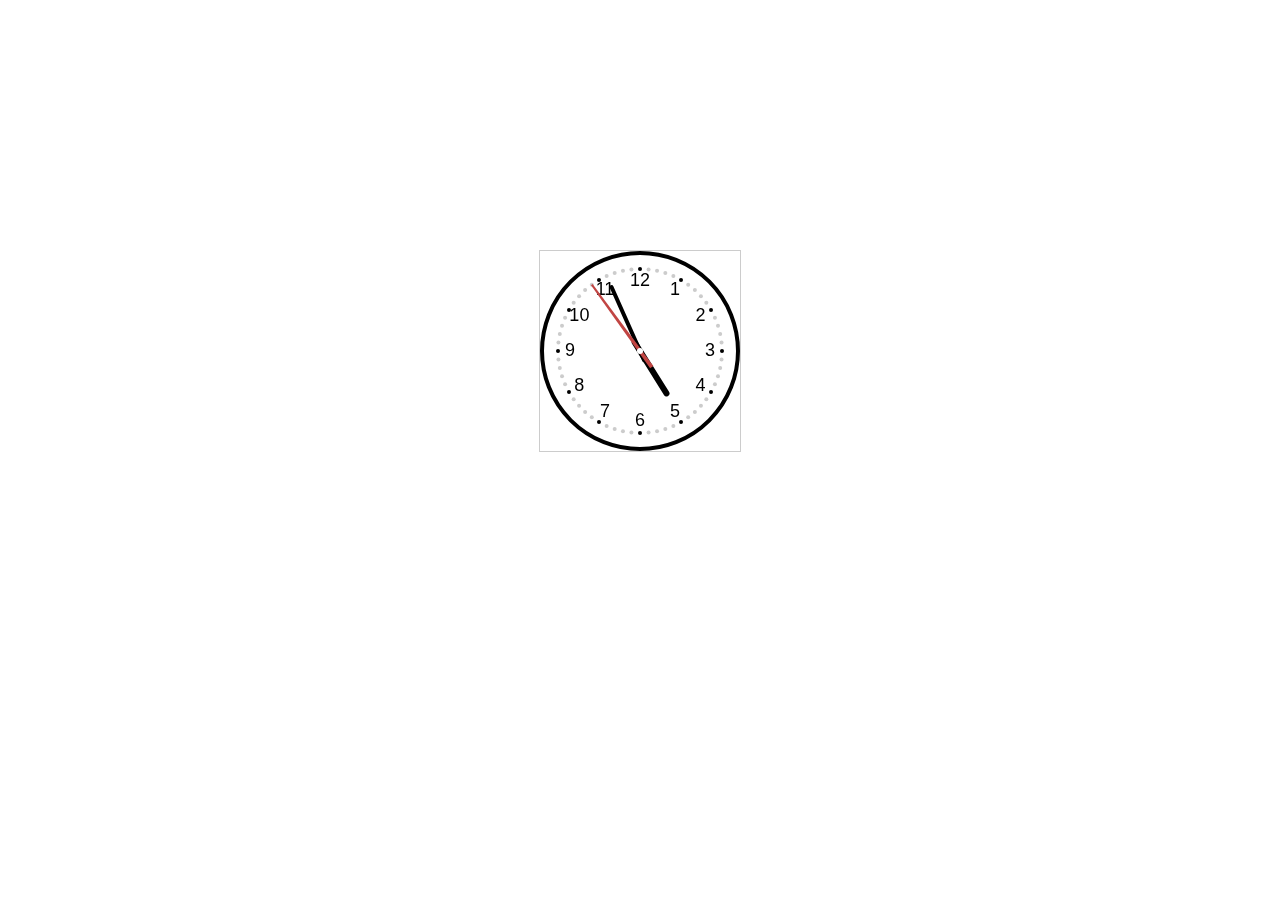
<file: clock/index.html>
<!DOCTYPE html>
<html>

	<head>
		<meta name="viewport" content="width=device-width,inital-scale=1">
		<title></title>
		<style type="text/css">
			div {
				text-align: center;
				margin-top: 250px;
			}
			
			#clock {
				border: 1px solid #ccc;
			}
		</style>
	</head>

	<body>
		<div>
			<canvas id="clock" height="200px" width="200px"></canvas>
		</div>
		<script type="text/javascript" src="js/clock.js"></script>
	</body>

</html>
</file>
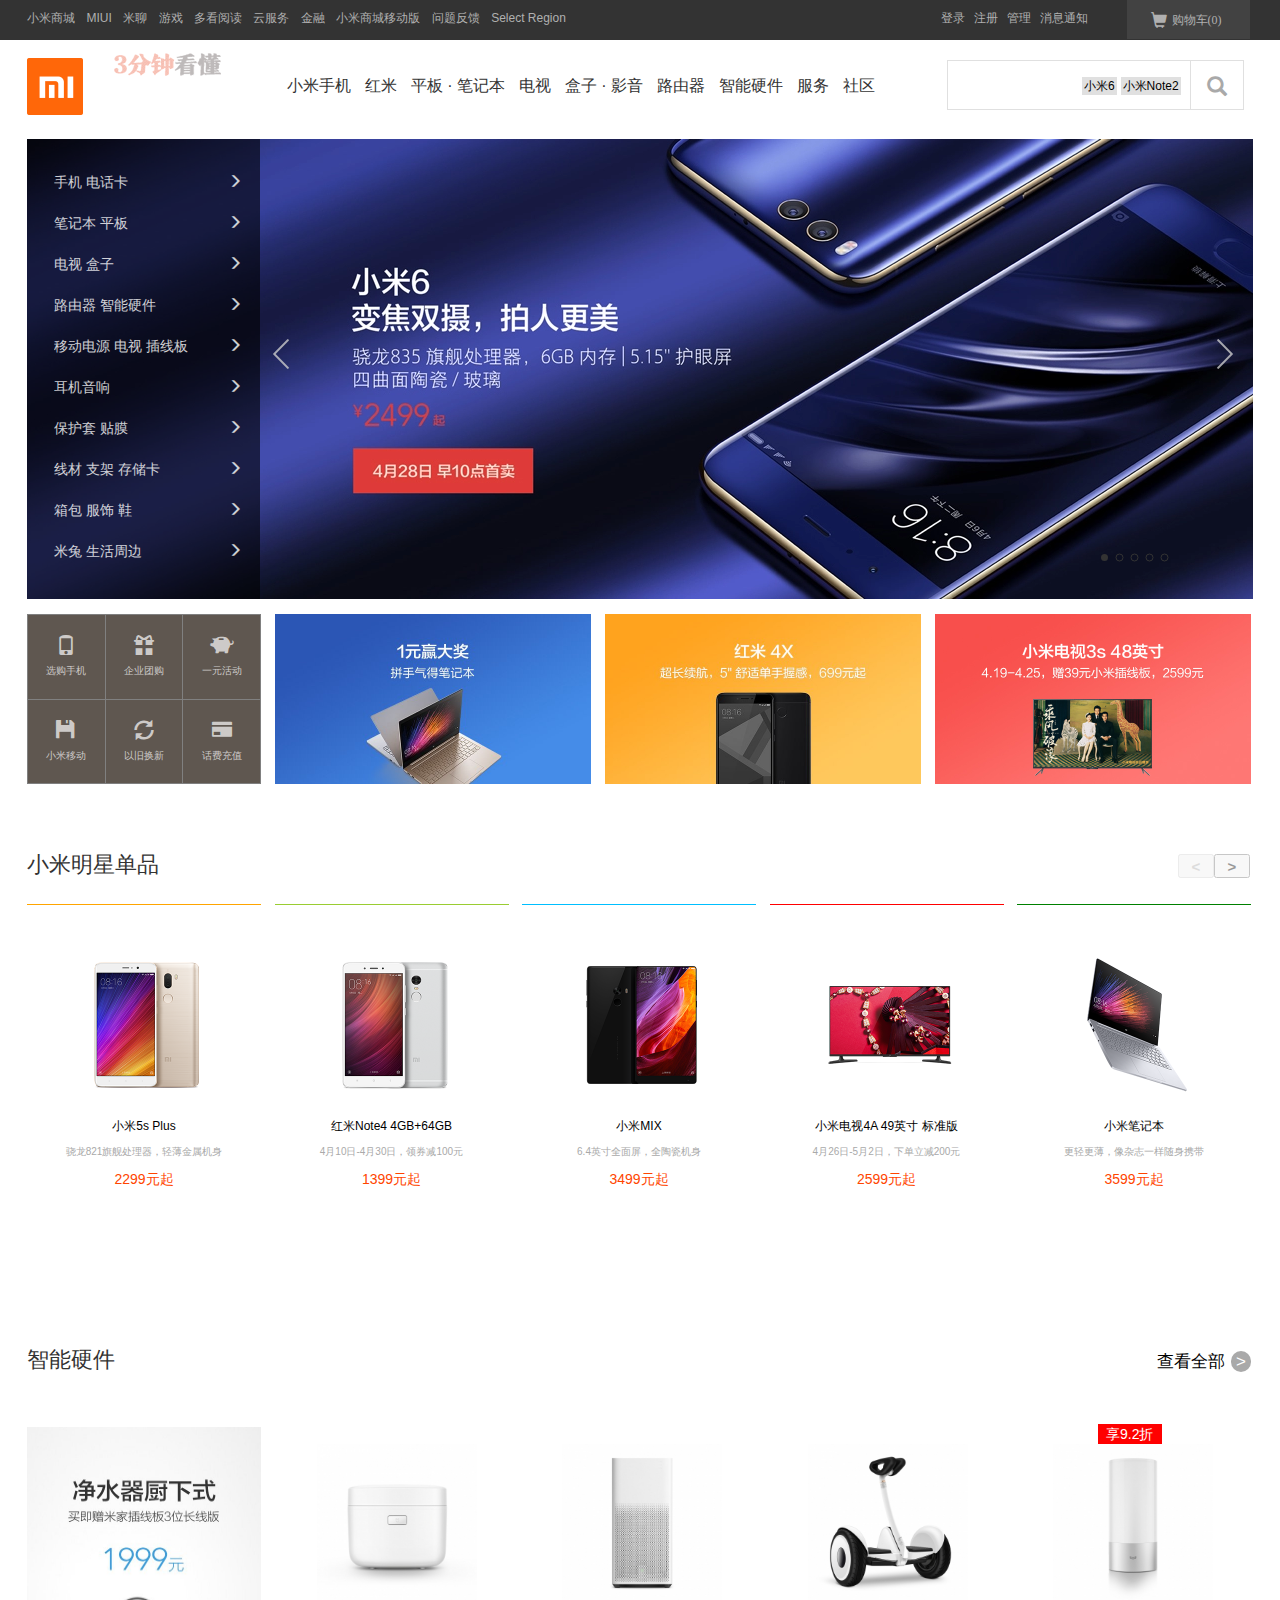
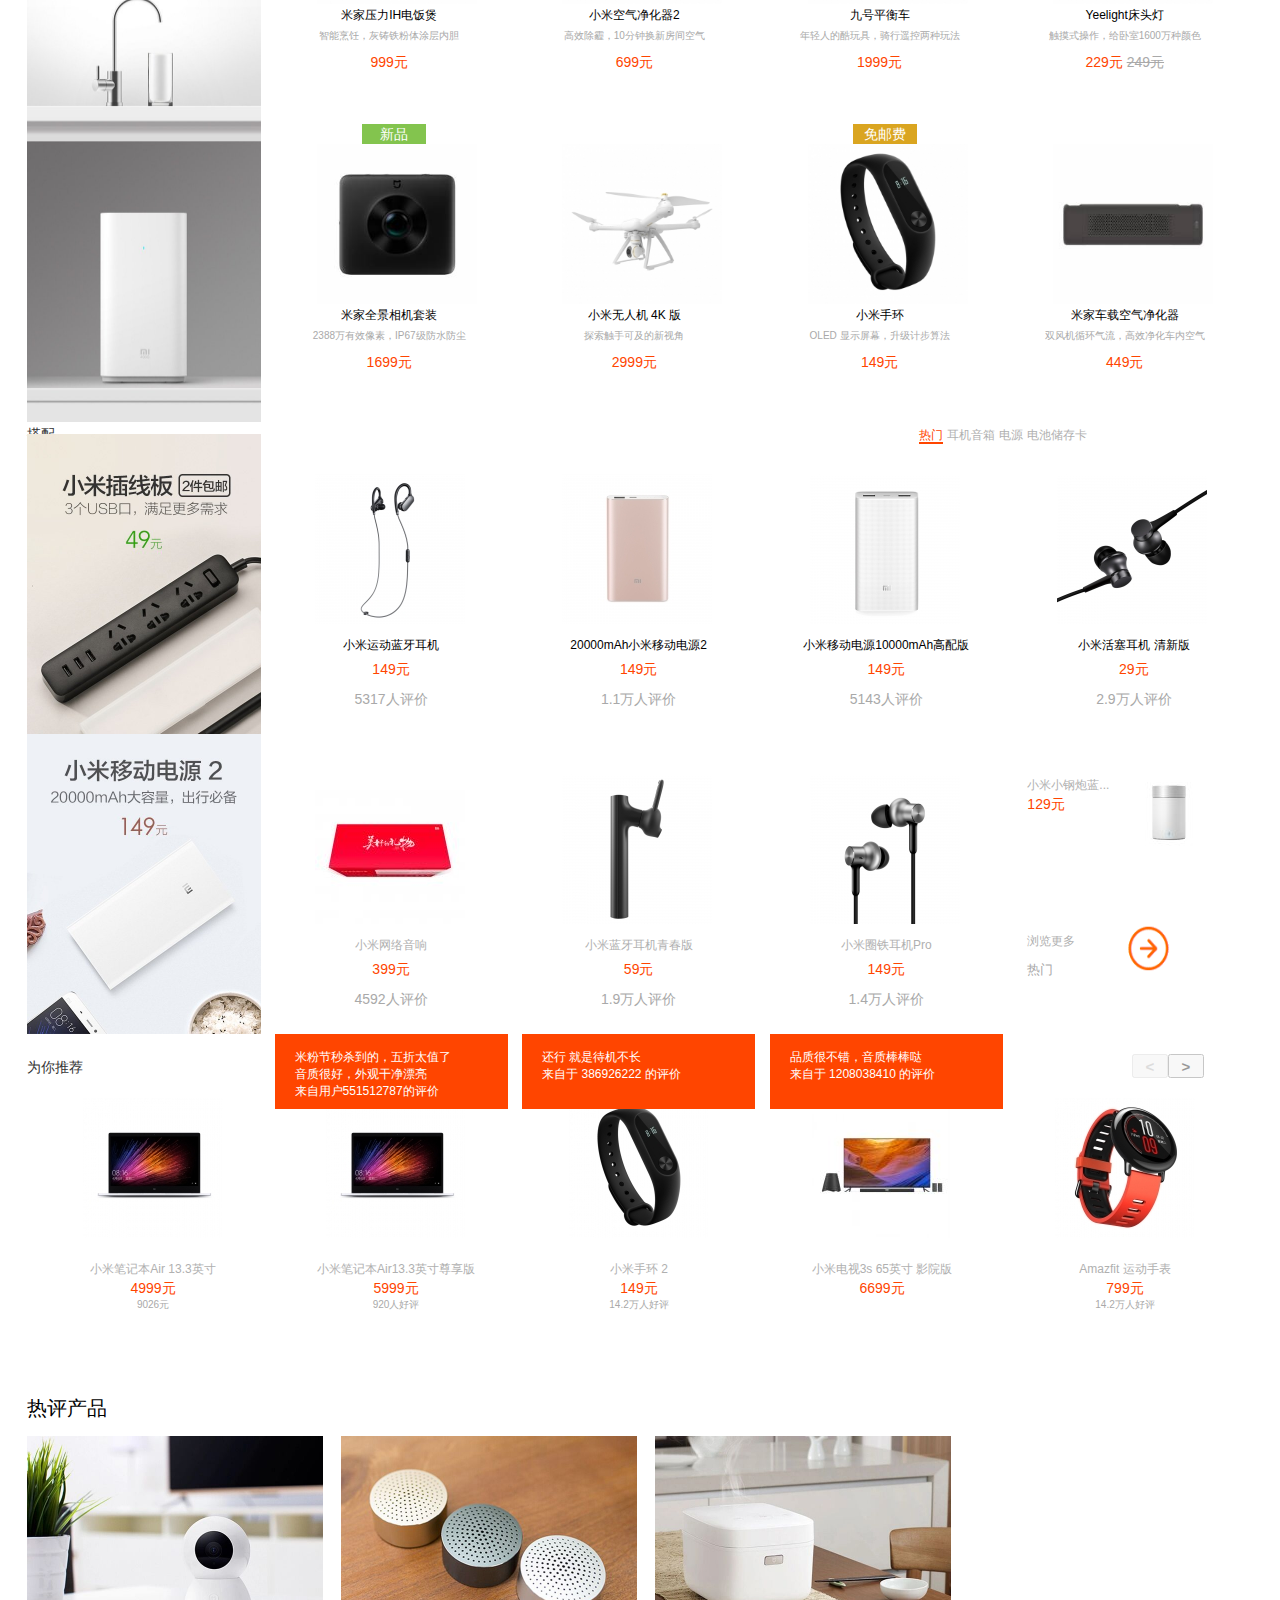
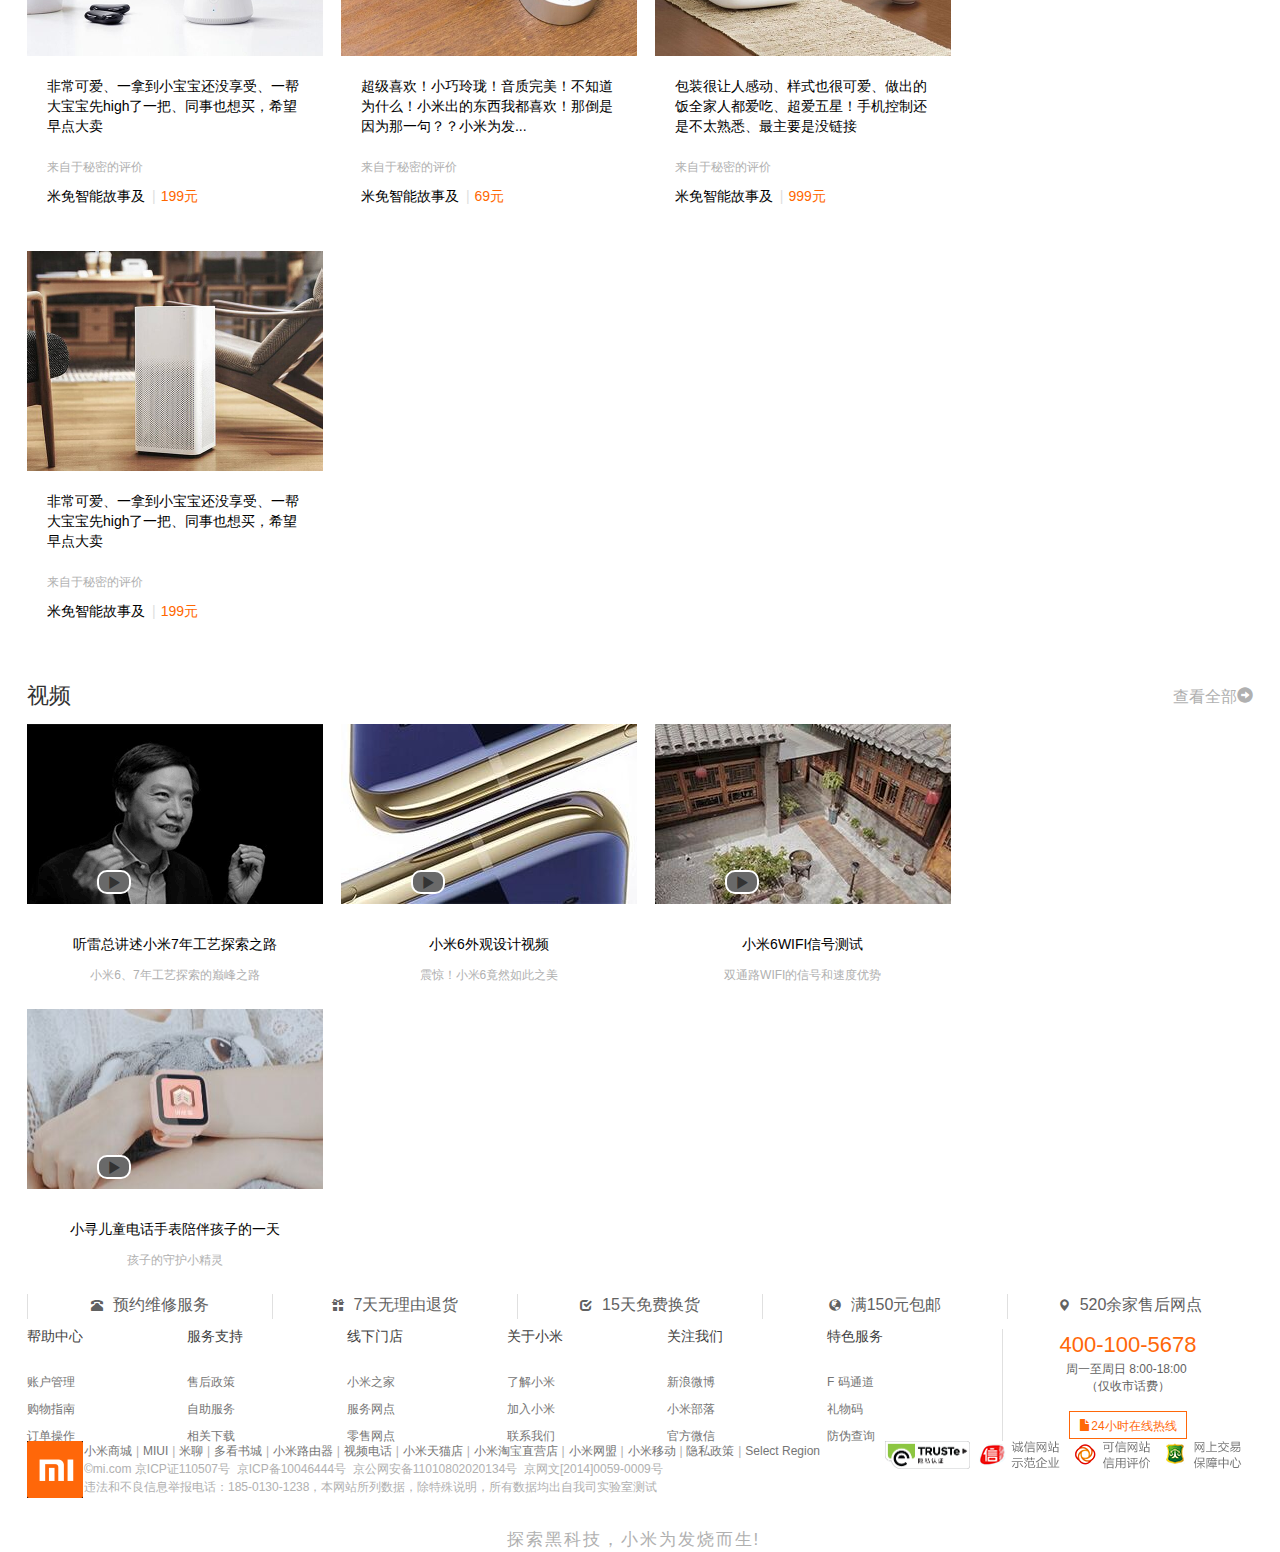
<file: xiaomi/index.html>
<!DOCTYPE html>
<html>

	<head>
		<meta charset="utf-8" />
		<title></title>
		<link rel="stylesheet" href="bootstrap-3.3.5-dist/css/bootstrap.css" type="text/css" />
		<script src="js/jquery-1.11.0.min.js" type="text/javascript"></script>
		<!--<script src="js/jquery-1.7.1.js" type="text/javascript" charset="utf-8"></script>-->
		<script type="text/javascript" src="bootstrap-3.3.5-dist/js/bootstrap.js">
		</script>
		<link rel="stylesheet" href="js/new_file.css" />
	</head>

	<body>
		<div class="header">
			<div class="header_1">
				<ul class="header_left">
					<li>
						<a href="#">小米商城</a>
					</li>
					<li>|</li>
					<li>
						<a href="#">MIUI</a>
					</li>
					<li>|</li>
					<li>
						<a href="#">米聊</a>
					</li>
					<li>|</li>
					<li>
						<a href="#">游戏</a>
					</li>
					<li>|</li>
					<li>
						<a href="#">多看阅读</a>
					</li>
					<li>|</li>
					<li>
						<a href="#">云服务</a>
					</li>
					<li>|</li>
					<li>
						<a href="#">金融</a>
					</li>
					<li>|</li>
					<li>
						<a href="#">小米商城移动版</a>
					</li>
					<li>|</li>
					<li>
						<a href="#">问题反馈</a>
					</li>
					<li>|</li>
					<li>
						<a href="#">Select Region</a>
					</li>
				</ul>
				<ul class="header_right">
					<li>
						<a href="mingku/index.html" target="_blank">登录</a>
					</li>
					<li>
						<a href="mingku/zhuce(1).html" target="_blank">注册</a>
					</li>
					<li>
						<a href="houtai/U35.4.22/houtai.html" target="_blank">管理</a>
					</li>
					<li>
						<a href="#">消息通知</a>
					</li>
				</ul>
				<div class="gouwu">
					<span class=" glyphicon glyphicon-shopping-cart"><a href="#" >购物车(0)</a></span>
					<div class="gouwu1">
						购物车中还没有商品，赶紧选购吧！
					</div>
				</div>

			</div>
			<!--/////////下出//////////////-->

			<div class="dd">
				<div class="dsa">
					<div class="da">
						<div class="xinpin">新品</div>

						<div class="xinpin_1">
							<img style="width:150px" src="img/新建文件夹/xm6_320.png" />
							<div style=" margin-top: 20px;">小米6</div>
							<p style="color: orange;">2499元起</p>
						</div>

					</div>

					<div class="da">
						<div class="xinpin_1" style=" margin-top: 42px;">
							<img style="width:150px" src="img/新建文件夹/xiaomiNOTE2-320-220!160x110.jpg" />
							<div style=" margin-top: 20px;">小米手机5c</div>
							<p style="color: orange;">1499元起</p>
						</div>
					</div>

					<div class="da">
						<div class="xinpin_1" style=" margin-top: 42px;">
							<img style="width:150px" src="img/新建文件夹/xiaomi5S-320-220!160x110.jpg" />
							<div style=" margin-top: 20px;">小米手机Note2</div>
							<p style="color: orange;">2799元起</p>
						</div>
					</div>

					<div class="da">
						<div class="xinpin_1" style=" margin-top: 42px;">
							<img style="width:150px" src="img/新建文件夹/MIX-320-220!160x110.jpg" />
							<div style=" margin-top: 20px;">小米手机MIX</div>
							<p style="color: orange;">3499元起</p>
						</div>
					</div>

					<div class="da">
						<div class="xinpin_1" style=" margin-top: 42px;">
							<img style="width:150px" src="img/新建文件夹/mi5c_320x220.png" />
							<div style=" margin-top: 20px;">小米手机5s</div>
							<p style="color: orange;">1999元起</p>
						</div>
					</div>
					<div class="da">
						<div class="xinpin_1" style=" margin-top: 42px;">
							<img style="width:150px" src="img/新建文件夹/5spluse320_220!160x110.jpg" />
							<div style=" margin-top: 20px;">小米手机5s Plus</div>
							<p style="color: orange;">2499元起</p>
						</div>
					</div>
				</div>
			</div>
			<div class="dd">
				<div class="dsa">
					<div class="da">
						<div class="xinpin">新品</div>

						<div class="xinpin_1">
							<img style="width:150px" src="img/新建文件夹/hongmi1.jpg" />
							<div style=" margin-top: 20px;">红米Note 4x</div>
							<p style="color: orange;">999元起</p>
						</div>

					</div>

					<div class="da">
						<div class="xinpin_1" style=" margin-top: 42px;">
							<img style="width:150px" src="img/新建文件夹/hongmi2.jpg" />
							<div style=" margin-top: 20px;">红米Note4</div>
							<p style="color: orange;">999元起</p>
						</div>
					</div>

					<div class="da">
						<div class="xinpin_1" style=" margin-top: 42px;">
							<img style="width:150px" src="img/新建文件夹/hongmi3.jpg" />
							<div style=" margin-top: 20px;">红米4x</div>
							<p style="color: orange;">699元起</p>
						</div>
					</div>

					<div class="da">
						<div class="xinpin_1" style=" margin-top: 42px;">
							<img style="width:150px" src="img/新建文件夹/hongmi4.png" />
							<div style=" margin-top: 20px;">红米4a</div>
							<p style="color: orange;">599元起</p>
						</div>
					</div>

					<div class="da">
						<div class="xinpin_1" style=" margin-top: 42px;">
							<img style="width:150px" src="img/新建文件夹/hongmi5.jpg" />
							<div style=" margin-top: 20px;">红米4</div>
							<p style="color: orange;">799元起</p>
						</div>
					</div>

				</div>
			</div>
			<div class="dd">
				<div class="dsa">
					<div class="da">
						<div class="xinpin">新品</div>

						<div class="xinpin_1">
							<img style="width:150px" src="img/新建文件夹/pingb1.png" />
							<div style=" margin-top: 20px;">小米平板 64g</div>
							<p style="color: orange;">1499元起</p>
						</div>

					</div>

					<div class="da">
						<div class="xinpin">新品</div>

						<div class="xinpin_1">
							<img style="width:150px" src="img/新建文件夹/pingb2.jpg" />
							<div style=" margin-top: 20px;">小米笔记本Air 12.5"</div>
							<p style="color: orange;">1499元起</p>
						</div>

					</div>

					<div class="da">
						<div class="xinpin_1" style=" margin-top: 42px;">
							<img style="width:150px" src="img/新建文件夹/pingb3.jpg" />
							<div style=" margin-top: 20px;">小米笔记本Air 13.3"</div>
							<p style="color: orange;">4999元起</p>
						</div>
					</div>

					<div class="da">
						<div class="xinpin">新品</div>

						<div class="xinpin_1">
							<img style="width:150px" src="img/新建文件夹/pingb4.jpg" />
							<div style=" margin-top: 20px;">小米平板 64g</div>
							<p style="color: orange;">5999元起</p>
						</div>

					</div>

				</div>

			</div>
			<div class="dd">
				<div class="dsa">
					<div class="da">
						<div class="xinpin">新品</div>

						<div class="xinpin_1">
							<img style="width:150px" src="img/新建文件夹/dianshi1.png" />
							<div style=" margin-top: 20px;">小米电视4A 43英寸</div>
							<p style="color: orange;">2099元元起</p>
						</div>
					</div>

					<div class="da">
						<div class="xinpin">新品</div>

						<div class="xinpin_1">
							<img style="width:150px" src="img/新建文件夹/dianshi2.png" />
							<div style=" margin-top: 20px;">小米电视4A 49英寸</div>
							<p style="color: orange;">2599元起</p>
						</div>
					</div>

					<div class="da">
						<div class="xinpin">新品</div>

						<div class="xinpin_1">
							<img style="width:150px" src="img/新建文件夹/dianshi3.png" />
							<div style=" margin-top: 20px;">小米电视4A 55英寸</div>
							<p style="color: orange;">3199元起</p>
						</div>
					</div>

					<div class="da">
						<div class="xinpin">新品</div>

						<div class="xinpin_1">
							<img style="width:150px" src="img/新建文件夹/dianshi4.png" />
							<div style=" margin-top: 20px;">小米电视4A 65英寸</div>
							<p style="color: orange;">5699元起</p>
						</div>
					</div>

					<div class="da">
						<div class="xinpin_1" style=" margin-top: 42px;">
							<img style="width:150px" src="img/新建文件夹/dianshi5.png" />
							<div style=" margin-top: 20px;">小米电视3s 60英寸</div>
							<p style="color: orange;">4799元起</p>
						</div>
					</div>

					<div class="da">
						<div class="xinpin_1" style=" margin-top: 42px;">
							<img style="width:150px" src="img/新建文件夹/dianshi6.png" />
							<div style=" margin-top: 20px;">查看全部</div>
							<p style="color: orange;">小米电视</p>
						</div>
					</div>
				</div>
			</div>
			<div class="dd">
				<div class="dsa">
					<div class="da">
						<div class="xinpin_1" style=" margin-top: 42px;">
							<img style="width:150px" src="img/新建文件夹/he1.png" />
							<div style=" margin-top: 20px;">小米盒子3s</div>
							<p style="color: orange;">299元</p>
						</div>
					</div>

					<div class="da">
						<div class="xinpin_1" style=" margin-top: 42px;">
							<img style="width:150px" src="img/新建文件夹/he2.png" />
							<div style=" margin-top: 20px;">小米盒子3c</div>
							<p style="color: orange;">199元</p>
						</div>
					</div>

					<div class="da">
						<div class="xinpin_1" style=" margin-top: 42px;">
							<img style="width:150px" src="img/新建文件夹/he3.jpg" />
							<div style=" margin-top: 20px;">小米盒子3 增强版</div>
							<p style="color: orange;">399元</p>
						</div>
					</div>

					<div class="da">
						<div class="xinpin_1" style=" margin-top: 42px;">
							<img style="width:150px" src="img/新建文件夹/he4.png" />
							<div style=" margin-top: 20px;">小米家庭影院</div>
							<p style="color: orange;">1999元</p>
						</div>
					</div>

					<div class="da">
						<div class="xinpin_1" style=" margin-top: 42px;">
							<img style="width:150px" src="img/新建文件夹/he5.jpg" />
							<div style=" margin-top: 20px;">小米家庭音响 标准版</div>
							<p style="color: orange;">699元</p>
						</div>
					</div>
				</div>
			</div>
			<div class="dd">
				<div class="dsa">
					<div class="da">
						<div class="xinpin_1" style=" margin-top: 42px;">
							<img style="width:150px" src="img/新建文件夹/lu1.png" />
							<div style=" margin-top: 20px;">小米路由器 HD</div>
							<p style="color: orange;">1299元</p>
						</div>
					</div>

					<div class="da">
						<div class="xinpin_1" style=" margin-top: 42px;">
							<img style="width:150px" src="img/新建文件夹/lu2.png" />
							<div style=" margin-top: 20px;">小米路由器 Pro</div>
							<p style="color: orange;">499元</p>
						</div>
					</div>

					<div class="da">
						<div class="xinpin_1" style=" margin-top: 42px;">
							<img style="width:150px" src="img/新建文件夹/lu3.png" />
							<div style=" margin-top: 20px;">小米路由器 3</div>
							<p style="color: orange;">149元</p>
						</div>
					</div>

					<div class="da">
						<div class="xinpin_1" style=" margin-top: 42px;">
							<img style="width:150px" src="img/新建文件夹/lu4.png" />
							<div style=" margin-top: 20px;">小米路由器 3C</div>
							<p style="color: orange;">99元</p>
						</div>
					</div>

					<div class="da">
						<div class="xinpin">新品</div>

						<div class="xinpin_1">
							<img style="width:150px" src="img/新建文件夹/lu5.png" />
							<div style=" margin-top: 20px;">小米WiFi电力猫</div>
							<p style="color: orange;">249元</p>
						</div>

					</div>

					<div class="da">
						<div class="xinpin_1" style=" margin-top: 42px;">
							<img style="width:150px" src="img/新建文件夹/lu6.jpg" />
							<div style=" margin-top: 20px;">小米WiFi放大器 2</div>
							<p style="color: orange;">49元</p>
						</div>
					</div>
				</div>
			</div>
			<div class="dd">
				<div class="dsa">
					<div class="da">
						<div class="xinpin_1" style=" margin-top: 42px;">
							<img style="width:150px" src="img/新建文件夹/zhi1.jpg" />
							<div style=" margin-top: 20px;">小米体脂秤</div>
							<p style="color: orange;">199元</p>
						</div>
					</div>

					<div class="da">
						<div class="xinpin_1" style=" margin-top: 42px;">
							<img style="width:150px" src="img/新建文件夹/zhi2.jpg" />
							<div style=" margin-top: 20px;">米家行车记录仪</div>
							<p style="color: orange;">349元</p>
						</div>
					</div>

					<div class="da">
						<div class="xinpin_1" style=" margin-top: 42px;">
							<img style="width:150px" src="img/新建文件夹/zhi3.png" />
							<div style=" margin-top: 20px;">小米无人机 4k 版</div>
							<p style="color: orange;">2999元</p>
						</div>
					</div>

					<div class="da">
						<div class="xinpin">新品</div>

						<div class="xinpin_1">
							<img style="width:150px" src="img/新建文件夹/zhi4.png" />
							<div style=" margin-top: 20px;">小米VR眼镜 PLAY2</div>
							<p style="color: orange;">99元</p>
						</div>

					</div>

					<div class="da">
						<div class="xinpin_1" style=" margin-top: 42px;">
							<img style="width:150px" src="img/新建文件夹/zhi5.jpg" />
							<div style=" margin-top: 20px;">米家IH电饭煲</div>
							<p style="color: orange;">399元</p>
						</div>
					</div>

					<div class="da">
						<div class="xinpin_1" style=" margin-top: 42px;">
							<img style="width:150px" src="img/新建文件夹/zhi6.jpg" />
							<div style=" margin-top: 20px;">查看全部</div>
							<p style="color: orange;">智能硬件</p>
						</div>
					</div>
				</div>
			</div>

			<!--/////////下出//////////////-->
		</div>

		<div class="body">
			<div class="body_1">
				<div class="body_bd">
					<div class="body_img">
						<img src="img/logo-footer (1).png" />
						<img src="img/m6yr.gif" />
					</div>
					<ul class="body_bdri">

						<li class="dc">
							<a href="#">小米手机</a>
						</li>
						<li class="dc">
							<a href="#">红米</a>
						</li>
						<li class="dc">
							<a href="#">平板 · 笔记本</a>
						</li>
						<li class="dc">
							<a href="#">电视</a>
						</li>
						<li class="dc">
							<a href="#">盒子 · 影音</a>
						</li>
						<li class="dc">
							<a href="#">路由器</a>
						</li>
						<li class="dc">
							<a href="#">智能硬件</a>
						</li>
						<li>
							<a href="#">服务</a>
						</li>
						<li>
							<a href="#">社区</a>
						</li>
					</ul>

					<div class="inp">
						<input class="body_inp" type="text" name="" id="" value="" />
						<span class="body_serch glyphicon glyphicon-search"></span>
						<div class="serch_cnt">
							<a href="#">小米6</a>
							<a href="#">小米Note2</a>
						</div>
					</div>
					<div class="inp_xia">
						<ul class="inp_xia_1">
							<li>
								<a href="#">小米5s Plus</a>
							</li>
							<li>
								<a href="#">小米MIX</a>
							</li>
							<li>
								<a href="#">手环</a>
							</li>
							<li>
								<a href="#">红米note 4x</a>
							</li>
							<li>
								<a href="#">小米路由器</a>
							</li>
							<li>
								<a href="#">优惠套装</a>
							</li>
							<li>
								<a href="#">移动电源</a>
							</li>
							<li>
								<a href="#">米家摄像机</a>
							</li>
							<li>
								<a href="#">小米体重秤</a>
							</li>
							<li>
								<a href="#">LED灯</a>
							</li>
						</ul>
						<ul class="inp_xia_2">
							<li>
								<a href="#">约有5件</a>
							</li>
							<li>
								<a href="#">约有1件</a>
							</li>
							<li>
								<a href="#">约有6件</a>
							</li>
							<li>
								<a href="#">约有4件</a>
							</li>
							<li>
								<a href="#">约有16件</a>
							</li>
							<li>
								<a href="#">约有10件</a>
							</li>
							<li>
								<a href="#">约有5件</a>
							</li>
							<li>
								<a href="#">约有2件</a>
							</li>
							<li>
								<a href="#">约有8件</a>
							</li>
							<li>
								<a href="#">约有64件</a>
							</li>
						</ul>
					</div>

				</div>
				<div class="imgs" style="overflow:hidden;margin-top: 20px; position: relative;">

					<div class="body_2left">
						<ul class="body_left1">
							<li class="bd_lt_li"><span>手机 电话卡</span>
								<p class="glyphicon glyphicon-menu-right"></p>
							</li>
							<li class="bd_lt_li"><span>笔记本 平板</span>
								<p class="glyphicon glyphicon-menu-right"></p>
							</li>
							<li class="bd_lt_li"><span>电视 盒子</span>
								<p class="glyphicon glyphicon-menu-right"></p>
							</li>
							<li class="bd_lt_li"><span>路由器 智能硬件</span>
								<p class="glyphicon glyphicon-menu-right"></p>
							</li>
							<li class="bd_lt_li"><span>移动电源 电视 插线板</span>
								<p class="glyphicon glyphicon-menu-right"></p>
							</li>
							<li class="bd_lt_li"><span>耳机音响</span>
								<p class="glyphicon glyphicon-menu-right"></p>
							</li>
							<li class="bd_lt_li"><span>保护套 贴膜</span>
								<p class="glyphicon glyphicon-menu-right"></p>
							</li>
							<li class="bd_lt_li"><span>线材 支架 存储卡</span>
								<p class="glyphicon glyphicon-menu-right"></p>
							</li>
							<li class="bd_lt_li"><span>箱包 服饰 鞋</span>
								<p class="glyphicon glyphicon-menu-right"></p>
							</li>
							<li class="bd_lt_li"><span>米兔 生活周边</span>
								<p class="glyphicon glyphicon-menu-right"></p>
							</li>
						</ul>
						<div class="body_lefcont" style="width: 797px;height:456px ;">
							<div class="bd_zd">
								<ul class="body_lef1">
									<li><img src="img/新建文件夹/small1.png" style="display: block;"></li>
									<li><img src="img/新建文件夹/small4.png" style="display: block;"></li>
									<li><img src="img/新建文件夹/small7.jpg" style="display: block;"></li>
									<li><img src="img/新建文件夹/small9.jpg" style="display: block;"></li>
									<li><img src="img/新建文件夹/small11.jpg" style="display: block;"></li>
									<li><img src="img/新建文件夹/small13.jpg" style="display: block;"></li>
								</ul>
								<ul class="body_lef2">
									<li><span>小米6</span></li>
									<li><span>小米手机5c</span></li>
									<li><span>小米Note2</span></li>
									<li><span>小米MIX</span></li>
									<li><span>小米5s</span></li>
									<li><span>小米5s Plus</span></li>
								</ul>
								<ul class="body_lef3">
									<li><span>选购</span></li>
									<li><span>选购</span></li>
									<li><span>选购</span></li>
									<li><span>选购</span></li>
									<li><span>选购</span></li>
									<li><span>选购</span></li>
								</ul>
							</div>

							<div class="bd_zd2">
								<ul class="body_lef1">
									<li><img src="img/新建文件夹/small2.jpg" style="display: block;"></li>
									<li><img src="img/新建文件夹/small5.png" style="display: block;"></li>
									<li><img src="img/新建文件夹/small8.jpg" style="display: block;"></li>
									<li><img src="img/新建文件夹/small10.png" style="display: block;"></li>
									<li><img src="img/新建文件夹/small12.jpg" style="display: block;"></li>
									<li><img src="img/新建文件夹/small14.jpg" style="display: block;"></li>
								</ul>
								<ul class="body_lef2">
									<li><span>小米手机5</span></li>
									<li><span>红米Note4x</span></li>
									<li><span>红米Note4</span></li>
									<li><span>红米4x</span></li>
									<li><span>红米4</span></li>
									<li><span>红米4A</span></li>
								</ul>
								<ul class="body_lef3">
									<li><span>选购</span></li>
									<li><span>选购</span></li>
									<li><span>选购</span></li>
									<li><span>选购</span></li>
									<li><span>选购</span></li>
									<li><span>选购</span></li>
								</ul>
							</div>

							<div class="bd_zd3">
								<ul class="body_lef1">
									<li><img src="img/新建文件夹/small3.jpg" style="display: block;"></li>
									<li><img src="img/新建文件夹/small6.jpg" style="display: block;"></li>
								</ul>
								<ul class="body_lef2">
									<li><span>小米6</span></li>
									<li><span>小米手机5c</span></li>
							</div>

						</div>
						<div class="body_lefcont" style="width: 266px;height:461px ;">
							<div class="bd_zd">
								<ul class="body_lef1">
									<li><img src="img/新建文件夹/bijiben1.jpg" style="display: block;"></li>
									<li><img src="img/新建文件夹/bijiben2.jpg" style="display: block;"></li>
									<li><img src="img/新建文件夹/bijiben3.jpg" style="display: block;"></li>
									<li><img src="img/新建文件夹/bijiben4.jpg" style="display: block;"></li>
									<li><img src="img/新建文件夹/bijiben5.jpg" style="display: block;"></li>
									<li><img src="img/新建文件夹/bijiben6.png" style="display: block;"></li>
								</ul>
								<ul class="body_lef2">
									<li><span>小米笔记本Air</span></li>
									<li><span>小米平板3</span></li>
									<li><span>USB-C转换器</span></li>
									<li><span>小米笔记本内胆包</span></li>
									<li><span>小米便携鼠标</span></li>
									<li><span>小米无线鼠标</span></li>
								</ul>
								<ul class="body_lef3">
									<li><span>选购</span></li>

								</ul>
							</div>
						</div>
						<div class="body_lefcont" style="width: 796px;height:459px ;">
							<div class="bd_zd">
								<ul class="body_lef1">
									<li><img src="img/新建文件夹/ds1.jpg" style="display: block;"></li>
									<li><img src="img/新建文件夹/ds4.jpg" style="display: block;"></li>
									<li><img src="img/新建文件夹/ds7.jpg" style="display: block;"></li>
									<li><img src="img/新建文件夹/ds10.jpg" style="display: block;"></li>
									<li><img src="img/新建文件夹/ds13.jpg" style="display: block;"></li>
									<li><img src="img/新建文件夹/ds16.jpg" style="display: block;"></li>
								</ul>
								<ul class="body_lef2">
									<li><span>小米电视4A 43英寸</span></li>
									<li><span>小米电视4A 49英寸</span></li>
									<li><span>小米电视4A 55英寸</span></li>
									<li><span>小米电视4A 65英寸</span></li>
									<li><span>小米电视3s 48英寸</span></li>
									<li><span>小米电视3s 55英寸</span></li>
								</ul>
							</div>

							<div class="bd_zd" style="margin-left: 80px;">
								<ul class="body_lef1">
									<li><img src="img/新建文件夹/ds2.png" style="display: block;"></li>
									<li><img src="img/新建文件夹/ds5.png" style="display: block;"></li>
									<li><img src="img/新建文件夹/ds8.jpg" style="display: block;"></li>
									<li><img src="img/新建文件夹/ds11.png" style="display: block;"></li>
									<li><img src="img/新建文件夹/ds14.png" style="display: block;"></li>
									<li><img src="img/新建文件夹/ds17.jpg" style="display: block;"></li>
								</ul>
								<ul class="body_lef2">
									<li><span>小米电视3s 60英寸</span></li>
									<li><span>小米电视3s 65英寸</span></li>
									<li><span>小米电视3s 65英寸 曲面</span></li>
									<li><span>小米电视3s 70英寸</span></li>
									<li><span>小米盒子3s</span></li>
									<li><span>小米盒子3c</span></li>
								</ul>
							</div>

							<div class="bd_zd" style="margin-left: 80px;">
								<ul class="body_lef1">
									<li><img src="img/新建文件夹/ds3.jpg" style="display: block;"></li>
									<li><img src="img/新建文件夹/ds6.jpg" style="display: block;"></li>
									<li><img src="img/新建文件夹/ds9.jpg" style="display: block;"></li>
									<li><img src="img/新建文件夹/ds12.jpg" style="display: block;"></li>

								</ul>
								<ul class="body_lef2">
									<li><span>小米盒子3 增强版</span></li>
									<li><span>小米低音炮</span></li>
									<li><span>家庭音响</span></li>
									<li><span>电视盒子配件</span></li>

								</ul>
							</div>
						</div>
						<div class="body_lefcont" style="width: 985px;height:456px ;">
							<div class="bd_zd">
								<ul class="body_lef1">
									<li><img src="img/新建文件夹/q1.jpg" style="display: block;"></li>
									<li><img src="img/新建文件夹/q2.png" style="display: block;"></li>
									<li><img src="img/新建文件夹/q3.jpg" style="display: block;"></li>
									<li><img src="img/新建文件夹/q4.jpg" style="display: block;"></li>
									<li><img src="img/新建文件夹/q5.jpg" style="display: block;"></li>
									<li><img src="img/新建文件夹/q6.jpg" style="display: block;"></li>
								</ul>
								<ul class="body_lef2">
									<li><span>米家扫地机器人及配件</span></li>
									<li><span>小米VR眼镜</span></li>
									<li><span>小米路由器</span></li>
									<li><span>九号平衡车</span></li>
									<li><span>电助力折叠自行车</span></li>
									<li><span>米家恒温电水壶</span></li>
								</ul>
							</div>

							<div class="bd_zd" style="margin-left:65px ;">
								<ul class="body_lef1">
									<li><img src="img/新建文件夹/q7.jpg" style="display: block;"></li>
									<li><img src="img/新建文件夹/q8.jpg" style="display: block;"></li>
									<li><img src="img/新建文件夹/q9.jpg" style="display: block;"></li>
									<li><img src="img/新建文件夹/q10.jpg" style="display: block;"></li>
									<li><img src="img/新建文件夹/q11.jpg" style="display: block;"></li>
									<li><img src="img/新建文件夹/q12.jpg" style="display: block;"></li>
								</ul>
								<ul class="body_lef2">
									<li><span>米家车载空气净化器</span></li>
									<li><span>手表</span></li>
									<li><span>米家只能电饭煲</span></li>
									<li><span>智能摄像机</span></li>
									<li><span>净化器及卢欣</span></li>
									<li><span>净水器</span></li>
								</ul>
							</div>

							<div class="bd_zd" style="margin-left:65px ;">
								<ul class="body_lef1">
									<li><img src="img/新建文件夹/q13.jpg" style="display: block;"></li>
									<li><img src="img/新建文件夹/q14.jpg" style="display: block;"></li>
									<li><img src="img/新建文件夹/q15.jpg" style="display: block;"></li>
									<li><img src="img/新建文件夹/q16.jpg" style="display: block;"></li>
									<li><img src="img/新建文件夹/q17.jpg" style="display: block;"></li>
									<li><img src="img/新建文件夹/q18.jpg" style="display: block;"></li>
								</ul>
								<ul class="body_lef2">
									<li><span>血压计</span></li>
									<li><span>米兔积木机器人</span></li>
									<li><span>智能灯</span></li>
									<li><span>米兔智能故事机</span></li>
									<li><span>智能家庭组合</span></li>
									<li><span>手环及配件</span></li>
								</ul>
							</div>

							<div class="bd_zd" style="margin-left:65px ;">
								<ul class="body_lef1">
									<li><img src="img/新建文件夹/q19.jpg" style="display: block;"></li>
									<li><img src="img/新建文件夹/q20.jpg" style="display: block;"></li>
									<li><img src="img/新建文件夹/q21.jpg" style="display: block;"></li>
									<li><img src="img/新建文件夹/q22.jpg" style="display: block;"></li>
									<li><img src="img/新建文件夹/q23.jpg" style="display: block;"></li>
									<li><img src="img/新建文件夹/q24.jpg" style="display: block;"></li>
								</ul>
								<ul class="body_lef2">
									<li style="margin-top: 15px;"><span>体重称/体质秤</span></li>
									<li><span>电动滑板车</span></li>
									<li><span>小米无人机</span></li>
									<li><span>米家行车记录仪</span></li>
									<li><span>小米米家对讲机</span></li>
									<li><span>全部智能硬件</span></li>
								</ul>
							</div>
						</div>
						<div class="body_lefcont" style="width: 500px;height:800px ;">
							<div class="bd_zd">
								<ul class="body_lef1">
									<li><img src="img/新建文件夹/d1.jpg" style="display: block;"></li>
									<li><img src="img/新建文件夹/d2.jpg" style="display: block;"></li>
									<li><img src="img/新建文件夹/d3.jpg" style="display: block;"></li>
									<li><img src="img/新建文件夹/d4.jpg" style="display: block;"></li>
									<li><img src="img/新建文件夹/d5.jpg" style="display: block;"></li>
									<li><img src="img/新建文件夹/d6.jpg" style="display: block;"></li>
								</ul>
								<ul class="body_lef2">
									<li><span>小米移动电源</span></li>
									<li><span>插线板</span></li>
									<li><span>品牌移动电源</span></li>
									<li><span>移动电源附件</span></li>
									<li><span>充电器</span></li>
									<li><span>彩虹5号电池</span></li>
								</ul>
							</div>
							<div class="bd_zd" style="margin-left: 90px;margin-top: -5px;">
								<ul class="body_lef1">
									<li><img src="img/新建文件夹/d7.jpg" style="display: block;"></li>

								</ul>
								<ul class="body_lef2">
									<li style="margin-top: 13px;margin-left: 1px;"><span>彩虹7号电池</span></li>

								</ul>
							</div>
						</div>
						<div class="body_lefcont" style="width: 797px;height:461px ;">
							<div class="bd_zd">
								<ul class="body_lef1">
									<li><img src="img/新建文件夹/e1.jpg" style="display: block;"></li>
									<li><img src="img/新建文件夹/e2.jpg" style="display: block;"></li>
									<li><img src="img/新建文件夹/e3.jpg" style="display: block;"></li>
									<li><img src="img/新建文件夹/e4.jpg" style="display: block;"></li>
									<li><img src="img/新建文件夹/e5.jpg" style="display: block;"></li>
									<li><img src="img/新建文件夹/e6.jpg" style="display: block;"></li>
								</ul>
								<ul class="body_lef2">
									<li><span>小米头戴式耳机</span></li>
									<li><span>头戴式耳机轻松版</span></li>
									<li><span>小米圈铁耳机Pro</span></li>
									<li><span>小米胶囊耳机</span></li>
									<li><span>小米圈铁耳机</span></li>
									<li><span>小米活塞耳机清新版</span></li>
								</ul>

							</div>

							<div class="bd_zd" style="margin-left: 80px;">
								<ul class="body_lef1">
									<li><img src="img/新建文件夹/e7.jpg" style="display: block;"></li>
									<li><img src="img/新建文件夹/e8.jpg" style="display: block;"></li>
									<li><img src="img/新建文件夹/e9.jpg" style="display: block;"></li>
									<li><img src="img/新建文件夹/e10.jpg" style="display: block;"></li>
									<li><img src="img/新建文件夹/e11.png" style="display: block;"></li>
									<li><img src="img/新建文件夹/e12.jpg" style="display: block;"></li>
								</ul>
								<ul class="body_lef2">
									<li><span>小米蓝牙耳机</span></li>
									<li><span>小米运动蓝牙耳机</span></li>
									<li><span>品牌耳机</span></li>
									<li><span>小米网络音响</span></li>
									<li><span>小米蓝牙音响</span></li>
									<li><span>小米随身蓝牙音箱</span></li>
								</ul>

							</div>

							<div class="bd_zd" style="margin-left: 80px;">
								<ul class="body_lef1">
									<li><img src="img/新建文件夹/e13.jpg" style="display: block;"></li>
									<li><img src="img/新建文件夹/e14.jpg" style="display: block;"></li>
									<li><img src="img/新建文件夹/e15.jpg" style="display: block;"></li>
									<li><img src="img/新建文件夹/e16.jpg" style="display: block;"></li>
									<li><img src="img/新建文件夹/e17.jpg" style="display: block;"></li>
									<li><img src="img/新建文件夹/e18.jpg" style="display: block;"></li>
								</ul>
								<ul class="body_lef2">
									<li><span>小钢炮音箱 2</span></li>
									<li><span>小米方盒子蓝牙音箱</span></li>
									<li><span>小米方盒子音箱</span></li>
									<li><span>小米音乐闹钟</span></li>
									<li><span>小米兔音箱</span></li>
									<li><span>音乐蓝牙车充</span></li>
								</ul>

							</div>
						</div>
						<div class="body_lefcont" style="width: 266px;height:461px ;">
							<div class="bd_zd">
								<ul class="body_lef1">
									<li><img src="img/新建文件夹/t1.jpg" style="display: block;"></li>
									<li><img src="img/新建文件夹/t2.jpg" style="display: block;"></li>

								</ul>
								<ul class="body_lef2">
									<li><span>贴膜</span></li>
									<li style="margin-top: 55px;"><span>保护套/保护壳</span></li>
								</ul>

							</div>
						</div>
						<div class="body_lefcont" style="width: 266px;height:461px ;">
							<div class="bd_zd">
								<ul class="body_lef1">
									<li><img src="img/新建文件夹/x1.jpg" style="display: block;"></li>
									<li><img src="img/新建文件夹/x2.jpg" style="display: block;"></li>
									<li><img src="img/新建文件夹/x3.jpg" style="display: block;"></li>
									<li><img src="img/新建文件夹/x4.jpg" style="display: block;"></li>

								</ul>
								<ul class="body_lef2">
									<li><span>线材</span></li>
									<li><span>自拍杆</span></li>
									<li><span>手机支架</span></li>
									<li><span>存储卡</span></li>
								</ul>

							</div>
						</div>
						<div class="body_lefcont" style="width: 266px;height:461px ;">
							<div class="bd_zd">
								<ul class="body_lef1">
									<li><img src="img/新建文件夹/f1.jpg" style="display: block;"></li>
									<li><img src="img/新建文件夹/f2.jpg" style="display: block;"></li>
									<li><img src="img/新建文件夹/f3.jpg" style="display: block;"></li>
									<li><img src="img/新建文件夹/f4.jpg" style="display: block;"></li>
									<li><img src="img/新建文件夹/f5.jpg" style="display: block;"></li>

								</ul>
								<ul class="body_lef2">
									<li><span>箱包</span></li>
									<li><span>90分旅行箱</span></li>
									<li><span>服饰</span></li>
									<li><span>米家运动鞋 智能版</span></li>
									<li><span>TS尼龙偏光太阳镜</span></li>
								</ul>

							</div>
						</div>
						<div class="body_lefcont" style="width: 266px;height:461px ;">
							<div class="bd_zd">
								<ul class="body_lef1">
									<li><img src="img/新建文件夹/m1.jpg" style="display: block;"></li>
									<li><img src="img/新建文件夹/m2.jpg" style="display: block;"></li>
									<li><img src="img/新建文件夹/m3.jpg" style="display: block;"></li>
									<li><img src="img/新建文件夹/m4.jpg" style="display: block;"></li>
									<li><img src="img/新建文件夹/m5.jpg" style="display: block;"></li>
									<li><img src="img/新建文件夹/m6.jpg" style="display: block;"></li>
								</ul>
								<ul class="body_lef2">
									<li><span>米兔玩偶</span></li>
									<li><span>鼠标垫</span></li>
									<li><span>生活周边</span></li>
									<li><span>《小米》会刊</span></li>
									<li><span>毛巾/浴巾</span></li>
									<li><span>8H乳胶床品</span></li>
								</ul>

							</div>
						</div>

					</div>
					<div class="body_2right" style="position: absolute;">
						<span style="background: url(img/新建文件夹/icon-slides.png) no-repeat -45px 0px;width: 40px;height: 70px;display: inline-block;position:absolute;top: 180px;left: 942px;display: none;" class="shen1"></span>
						<span style="background: url(img/新建文件夹/icon-slides.png) ;width: 40px;height: 70px;display: inline-block;position: absolute;top: 180px;display: none;" class="shen2"></span>
						<span style="background: url(img/新建文件夹/icon-slides.png) no-repeat -84px 0px;width: 40px;height: 70px;display: inline-block;position: absolute;top: 180px;" class="qian1"></span>
						<span style="background: url(img/新建文件夹/icon-slides.png) no-repeat -125px 0px;width: 40px;height: 70px;display: inline-block;position: absolute;top: 180px;left: 940px;" class="qian2"></span>
					</div>
					<div class="divimg" style="height: 460px;z-index: 2;">
						<img class="imgdd" src="img/新建文件夹/body_2.png" style="display: block;" />
						<img class="imgdd" src="img/新建文件夹/body_1.jpg" />
						<img class="imgdd" src="img/新建文件夹/body_3.jpg" />
						<img class="imgdd" src="img/新建文件夹/body_4.jpg" />
						<img class="imgdd" src="img/新建文件夹/body_5.jpg" />
						<ul class="ulkongdian">
							<li class="kd" style="list-style-type: disc;"></li>
							<li class="kd"></li>
							<li class="kd"></li>
							<li class="kd"></li>
							<li class="kd"></li>
						</ul>

					</div>

				</div>

				<div id="wu_d">
					<div class="wu_d1">
						<table class="wu_d2" border="1" cellspacing="0">
							<tr>
								<td>
									<a href="#">
										<span class="glyphicon glyphicon-phone" style="font-size: 20px;"></span><br /> 选购手机
									</a>
								</td>
								<td>
									<a href="#">
										<span class="glyphicon glyphicon-gift" style="font-size: 20px;"></span><br /> 企业团购
									</a>
								</td>
								<td>
									<a href="#">
										<span class="glyphicon glyphicon-piggy-bank" style="font-size: 20px;"></span><br /> 一元活动
									</a>
								</td>
							</tr>
							<tr>
								<td>
									<a href="#">
										<span class="glyphicon glyphicon-floppy-disk" style="font-size: 20px;"></span><br /> 小米移动
									</a>
								</td>
								<td>
									<a href="#">
										<span class="glyphicon glyphicon-refresh" style="font-size: 20px;"></span><br /> 以旧换新
									</a>
								</td>
								<td>
									<a href="#">
										<span class="glyphicon glyphicon-credit-card" style="font-size: 20px;"></span><br /> 话费充值
									</a>
								</td>
							</tr>
						</table>
					</div>
					<div class="wu_d1 wu_d3">
						<a href="#">
							<img src="img/xmad_1487844180216_JVvCK.jpg" />
						</a>
					</div>
					<div class="wu_d1 wu_d3">
						<a href="#">
							<img src="img/xmad_14893930547143_gxyTV.jpg" />
						</a>
					</div>
					<div class="wu_d1 wu_d3">
						<a href="#">
							<img src="img/xmad_1492396565228_dHUtY.jpg" />
						</a>
					</div>
				</div>
				<div id="wu_e">
					<span>小米明星单品</span>
					<button class="wu_e1" disabled="disabled"><b>&lt;</b></button>
					<button class="wu_e2"><b>&gt;</b></button>
				</div>

				<div class="wu_f">
					<div class="wu_fff">
						<div class="wu_f1">
							<div class="wu_f2">
								<a href="#">
									<img src="img/e991f1e2-20d8-40c3-bf1d-012b122c986b.png" />
								</a>
							</div>
							<div class="wu_f3">
								<a href="#">小米5s Plus</a>
							</div>
							<div class="wu_f3 wu_f4">骁龙821旗舰处理器，轻薄金属机身</div>
							<div class="wu_f3 wu_f5">2299元起</div>
						</div>
						<div class="wu_f1 wu_ff1">
							<div class="wu_f2">
								<a href="#">
									<img src="img/f24c0788-e6c2-4139-8f53-c0d4524eda09.png" />
								</a>
							</div>
							<div class="wu_f3">
								<a href="#">红米Note4 4GB+64GB</a>
							</div>
							<div class="wu_f3 wu_f4">4月10日-4月30日，领券减100元</div>
							<div class="wu_f3 wu_f5">1399元起</div>
						</div>
						<div class="wu_f1 wu_fff1">
							<div class="wu_f2">
								<a href="#">
									<img src="img/xmad_14926862610682_UhkfS.png" />
								</a>
							</div>
							<div class="wu_f3">
								<a href="#">小米MIX</a>
							</div>
							<div class="wu_f3 wu_f4">6.4英寸全面屏，全陶瓷机身</div>
							<div class="wu_f3 wu_f5">3499元起</div>
						</div>
						<div class="wu_f1 wu_ffff1">
							<div class="wu_f2">
								<a href="#">
									<img src="img/xmad_14926528960147_wJMsC.png" />
								</a>
							</div>
							<div class="wu_f3">
								<a href="#">小米电视4A 49英寸 标准版</a>
							</div>
							<div class="wu_f3 wu_f4">4月26日-5月2日，下单立减200元</div>
							<div class="wu_f3 wu_f5">2599元起</div>
						</div>
						<div class="wu_f1 wu_fffff1">
							<div class="wu_f2">
								<a href="#">
									<img src="img/725a37e3-78b7-4298-8098-c40097bf179d.png" />
								</a>
							</div>
							<div class="wu_f3">
								<a href="#">小米笔记本</a>
							</div>
							<div class="wu_f3 wu_f4">更轻更薄，像杂志一样随身携带</div>
							<div class="wu_f3 wu_f5">3599元起</div>
						</div>
					</div>

					<div class="wu_ff">
						<div class="wu_f1">
							<div class="wu_f2">
								<a href="#">
									<img src="img/xmad_14917453512947_AmXkT.png" />
								</a>
							</div>
							<div class="wu_f3">
								<a href="#">10000mAh小米移动电源2</a>
							</div>
							<div class="wu_f3 wu_f4">双向快充，高密度锂聚合物电芯</div>
							<div class="wu_f3 wu_f5">79元起</div>
						</div>
						<div class="wu_f1 wu_ff1">
							<div class="wu_f2">
								<a href="#">
									<img src="img/xmad_14927605434196_fmGSl.png" />
								</a>
							</div>
							<div class="wu_f3">
								<a href="#">米家智能家庭礼品装</a>
							</div>
							<div class="wu_f3 wu_f4">智能联动，让生活更便捷</div>
							<div class="wu_f3 wu_f5">329元起</div>
						</div>
						<div class="wu_f1  wu_fff1">
							<div class="wu_f2">
								<a href="#">
									<img src="img/0906bec7-68ad-41e9-9617-fb6550725a85.jpg" />
								</a>
							</div>
							<div class="wu_f3">
								<a href="#">米家 LED 智能台灯</a>
							</div>
							<div class="wu_f3 wu_f4">无可视频闪，亮度色温无级调节</div>
							<div class="wu_f3 wu_f5">169元起</div>
						</div>
						<div class="wu_f1  wu_ffff1">
							<div class="wu_f2">
								<a href="#">
									<img src="img/848def18-47d9-4ca0-8822-c2ac61b83779.png" />
								</a>
							</div>
							<div class="wu_f3">
								<a href="#">米家扫地机器人</a>
							</div>
							<div class="wu_f3 wu_f4">智能路径规划，扫得干净扫得快</div>
							<div class="wu_f3 wu_f5">2599元起</div>
						</div>
						<div class="wu_f1  wu_fffff1">
							<div class="wu_f2">
								<a href="#">
									<img src="img/de35852a-1be5-4ef5-846f-dcdd2efcfea6.png" />
								</a>
							</div>
							<div class="wu_f3">
								<a href="#">小米路由器3</a>
							</div>
							<div class="wu_f3 wu_f4">更快更强，不止四天线</div>
							<div class="wu_f3 wu_f5">149元起</div>
						</div>
					</div>

				</div>
				<div id="wu_g">
					<span class="wu_g1">智能硬件</span>
					<a href="#" class="wu_g2">
						<span style="color:black;" class="wu_g4">查看全部</span><span class="wu_g3">&gt;</span>
					</a>
				</div>
				<div id="wu_h">
					<table border="0" cellspacing="0" id="wu_h1">
						<tr>
							<td rowspan="2" class="wu_h8">
								<a href="#">
									<img src="img/xmad_14925012196936_zJvXi.jpg" class="wu_h2" />
								</a>
							</td>
							<td class="wu_h8">
								<div class="wu_h3">
									<a href="#">
										<img src="img/T1OVC_ByY_1RXrhCrK!220x220.jpg" class="wu_h4" />
									</a>
									<div class="wu_h5">
										<a href="#">米家压力IH电饭煲</a>
									</div>
									<div class="wu_h5 wu_h7">智能烹饪，灰铸铁粉体涂层内胆</div>
									<div class="wu_h5 wu_h6">999元</div>
								</div>

							</td>
							<td class="wu_h8">
								<div class="wu_h3">
									<a href="#">
										<img src="img/T1zBYgBCWv1RXrhCrK!220x220.jpg" class="wu_h4" />
									</a>
									<div class="wu_h5">
										<a href="#">小米空气净化器2</a>
									</div>
									<div class="wu_h5 wu_h7">高效除霾，10分钟换新房间空气</div>
									<div class="wu_h5 wu_h6">699元</div>
								</div>

							</td>
							<td class="wu_h8">
								<div class="wu_h3">
									<a href="#">
										<img src="img/T1PXhgBbdT1RXrhCrK!220x220.jpg" class="wu_h4" />
									</a>
									<div class="wu_h5">
										<a href="#">九号平衡车</a>
									</div>
									<div class="wu_h5 wu_h7">年轻人的酷玩具，骑行遥控两种玩法</div>
									<div class="wu_h5 wu_h6">1999元</div>
								</div>
							</td>
							<td class="wu_h8">
								<div class="wu_h3">
									<div class="wu_h9" style="background-color: red;">享9.2折</div>
									<a href="#">
										<img src="img/T1GxCvBghT1RXrhCrK!220x220.jpg" class="wu_h4" />
									</a>
									<div class="wu_h5">
										<a href="#">Yeelight床头灯</a>
									</div>
									<div class="wu_h5 wu_h7">触摸式操作，给卧室1600万种颜色 </div>
									<div class="wu_h5 wu_h6"><span style="color: orangered;">229元</span>&nbsp;<span style="color: darkgray;text-decoration: line-through;">249元</span></div>
								</div>
							</td>
						</tr>
						<tr>
							<td class="wu_h8">
								<div class="wu_h3">
									<div class="wu_h9" style="background-color:#83C44E;">新品</div>
									<a href="#">
										<img src="img/pms_1491312153.28261682!220x220.jpg" class="wu_h4" />
									</a>
									<div class="wu_h5">
										<a href="#">米家全景相机套装</a>
									</div>
									<div class="wu_h5 wu_h7">2388万有效像素，IP67级防水防尘</div>
									<div class="wu_h5 wu_h6">1699元</div>
								</div>
							</td>
							<td class="wu_h8">
								<div class="wu_h3">
									<a href="#">
										<img src="img/pms_1487824962.01314237!220x220.jpg" class="wu_h4" />
									</a>
									<div class="wu_h5">
										<a href="#">小米无人机 4K 版</a>
									</div>
									<div class="wu_h5 wu_h7">探索触手可及的新视角</div>
									<div class="wu_h5 wu_h6">2999元</div>
								</div>
							</td>
							<td class="wu_h8">
								<div class="wu_h3">
									<div class="wu_h9" style="background-color: goldenrod;">免邮费</div>
									<a href="#">
										<img src="img/pms_1467962689.97551741!220x220.jpg" class="wu_h4" />
									</a>
									<div class="wu_h5">
										<a href="#">小米手环</a>
									</div>
									<div class="wu_h5 wu_h7">OLED 显示屏幕，升级计步算法</div>
									<div class="wu_h5 wu_h6">149元</div>
								</div>
							</td>
							<td class="wu_h8">
								<div class="wu_h3">
									<a href="#">
										<img src="img/pms_1482392549.50965908!220x220.jpg" class="wu_h4" />
									</a>
									<div class="wu_h5" "><a href="# ">米家车载空气净化器</a></div>
							<div class="wu_h5 wu_h7 ">双风机循环气流，高效净化车内空气</div>
							<div class="wu_h5 wu_h6 ">449元</div>
						</div>
					</td>
				</tr>
			</table>
		</div>
		<div id="wu_i ">
			<span>搭配</span>
			<a href="# " style="margin-left: 860px;border-bottom:2px orangered solid;color: orangered; " id="wu_ii1 ">热门</a>
			<a href="# " id="wu_ii2 ">耳机音箱</a>
			<a href="# " id="wu_ii3 ">电源</a>
			<a href="# " id="wu_ii4 ">电池储存卡</a>
		</div>
		<div class="wu_jjj ">
			<div class="wu_j ">
			<table border="0 " cellspacing="0 " class="wu_j1 ">
				<tr>
					<td rowspan="2 " class="wu_j11 ">
						<a href="# ">
							<img src="img/xmad_14917442265775_pIcEt.jpg " class="wu_j2 "/>
						</a>
					</td>
					<td rowspan="2 ">
						<div class="wu_j3 ">
							<div>
								<a href="# ">
									<img src="img/pms_1476674302.67179007.jpg "/>
								</a>
							</div>
							<div class="wu_j4 ">
								<a href="# ">
									小米运动蓝牙耳机
								</a>
							</div>
							<div class="wu_j4 wu_j6 ">149元</div>
							<div class="wu_j4 wu_j7 ">5317人评价</div>
							<a href="# ">
								<div class="wu_j4 wu_j8 ">
								正在试听<br />
								来自于 1022538669 的评价
							</div>
							</a>
						</div>
					</td>
					<td rowspan="2 ">
						<div class="wu_j3 ">
							<div>
								<a href="# ">
									<img src="img/pms_1481269289.59498154.jpg "/>
								</a>
							</div>
							<div class="wu_j4 ">
								<a href="# ">
									20000mAh小米移动电源2
								</a>
							</div>
							<div class="wu_j4 wu_j6 ">149元</div>
							<div class="wu_j4 wu_j7 ">1.1万人评价</div>
							<a href="# ">
								<div class="wu_j4 wu_j8 ">
								很好很漂亮，不错满意！<br />
								来自于 386926222 的评价
							</div>
							</a>
						</div>
					</td>
					<td rowspan="2 ">
						<div class="wu_j3 ">
							<div>
								<a href="# ">
									<img src="img/pms_1482816047.72829695.jpg "/>
								</a>
							</div>
							<div class="wu_j4 ">
								<a href="# ">
									小米移动电源10000mAh高配版
								</a>
							</div>
							<div  class="wu_j4 wu_j6 ">149元</div>
							<div class="wu_j4 wu_j7 ">5143人评价</div>
							<a href="# ">
								<div class="wu_j4 wu_j8 ">
								物有所值，做工如同工艺品！<br />
								来自于 1248304328 的评价
							</div>
							</a>
						</div>
					</td>
					<td rowspan="2 ">
						<div class="wu_j3 ">
							<div>
								<a href="# "><img src="img/pms_1482321199.12589253.jpg "/></a>
							</div>
							<div class="wu_j4 ">
								<a href="# ">
									小米活塞耳机 清新版
								</a>
							</div>
							<div class="wu_j4 wu_j6 ">29元</div>
							<div class="wu_j4 wu_j7 ">2.9万人评价</div>
							
						</div>
					</td>
				</tr>
				<tr>
				</tr>
				</table>
				</div>
				<div class="wu_jj ">
				<table  class="wu_jj1 ">
					<tr>
					<td rowspan="2 "  class="wu_j11 ">
						<a href="# ">
							<img src="img/xmad_14897335714698_hsIrY.jpg " class="wu_j2 " />
						</a>
					</td>
					<td rowspan="2 " class="wu_j14 "><div class="wu_j3 wu_j13 ">
						<div>
								<a href="# "><img src="img/pms_1483066190.58189536.jpg "/></a>
							</div>
							<div class="wu_j4 ">
								 <a href="# ">
								 	小米网络音响
								 </a>
							</div>
							<div  class="wu_j4 wu_j6 ">399元
							</div>
							<div class="wu_j4 wu_j7 ">4592人评价</div>
							<a href="# ">
								<div class="wu_j4 wu_jj8 wu_j12 ">
								米粉节秒杀到的，五折太值了<br />
								音质很好，外观干净漂亮<br />
								来自用户551512787的评价
							</div>
							</a>
					</div></td>
					<td rowspan="2 "><div class="wu_j3 wu_j13 ">
						<div>
								<a href="# "><img src="img/pms_1478248721.42297795.jpg "/></a>
							</div>
							<div class="wu_j4 ">
								<a href="# ">
									小米蓝牙耳机青春版
								</a>
							</div>
							<div class="wu_j4 wu_j6 ">59元</div>
							<div class="wu_j4 wu_j7 ">1.9万人评价</div>
							<a href="# ">
								<div class="wu_j4 wu_jj8 wu_j12 ">
								还行 就是待机不长<br />
								来自于 386926222 的评价
							</div>
							</a>
					</div></td>
					<td rowspan="2 "><div class="wu_j3 wu_j13 ">
						<div>
								<a href="# "><img src="img/pms_1478510064.36397738.jpg "/></a>
							</div>
							<div class="wu_j4 ">
								<a href="# ">
									小米圈铁耳机Pro
								</a>
							</div>
							<div  class="wu_j4 wu_j6 ">149元</div>
							<div class="wu_j4 wu_j7 ">1.4万人评价</div>
							<a href="# ">
								<div class="wu_j4 wu_jj8 wu_j12 ">
								品质很不错，音质棒棒哒<br />
								来自于 1208038410 的评价
							</div>
							</a>
					</div></td>
					<td>
						<div class="wu_j5 ">
							<div>
								<a href="# ">
									小米小钢炮蓝...
								</a><br />
								<font color="orangered ">129元</font>
							</div>
							<div>
								<a href="# ">
									<img src="img/T1F5K_BjVv1RXrhCrK.jpg " />
								</a>
							</div>
						</div>
					</td>
				</tr>
				<tr>
					<td>
						<div class="wu_j5 ">
							<div class="wu_j10 ">
								<a href="# ">
									浏览更多
								</a><br />
								<font color="darkgray " size="2 ">热门</font>
							</div>
							<div class="wu_j9 " style="margin-left: 40px; ">
								<a href="# ">
									<img src="img/QQ图片20170425095129.png " />
								</a>
							</div>
						</div>
					</td>
				</tr>
			</table>
		</div>
		</div>
		
		<div class="wu_jjjq ">
			<div class="wu_j ">
			<table border="0 " cellspacing="0 " class="wu_j1 ">
				<tr>
					<td rowspan="2 " class="wu_j11 ">
						<a href="# ">
							<img src="img/xmad_14917442265775_pIcEt.jpg " class="wu_j2 "/>
						</a>
					</td>
					<td rowspan="2 ">
						<div class="wu_j3 ">
							<div>
								<a href="# ">
									<img src="img/pms_1482301662.61336109!220x220.jpg "/>
								</a>
							</div>
							<div class="wu_j4 ">
								<a href="# ">
									小米头戴式耳机 轻松版
								</a>
							</div>
							<div class="wu_j4 wu_j6 ">149元</div>
							<div class="wu_j4 wu_j7 ">5317人评价</div>
							<a href="# ">
								<div class="wu_j4 wu_j8 ">
								正在试听<br />
								来自于 1022538669 的评价
							</div>
							</a>
						</div>
					</td>
					<td rowspan="2 ">
						<div class="wu_j3 ">
							<div>
								<a href="# ">
									<img src="img/T1SkV_BCd_1RXrhCrK!220x220.jpg "/>
								</a>
							</div>
							<div class="wu_j4 ">
								<a href="# ">
									小米胶囊耳机
								</a>
							</div>
							<div class="wu_j4 wu_j6 ">69元</div>
							<div class="wu_j4 wu_j7 ">1.1万人评价</div>
							<a href="# ">
								<div class="wu_j4 wu_j8 ">
								很好很漂亮，不错满意！<br />
								来自于 386926222 的评价
							</div>
							</a>
						</div>
					</td>
					<td rowspan="2 ">
						<div class="wu_j3 ">
							<div>
								<a href="# ">
									<img src="img/pms_1478510064.36397738.jpg "/>
								</a>
							</div>
							<div class="wu_j4 ">
								<a href="# ">
									小米圈铁耳机Pro
								</a>
							</div>
							<div  class="wu_j4 wu_j6 ">149元</div>
							<div class="wu_j4 wu_j7 ">1.4万人评价</div>
							<a href="# ">
								<div class="wu_j4 wu_j8 ">
								物有所值，做工如同工艺品！<br />
								来自于 1248304328 的评价
							</div>
							</a>
						</div>
					</td>
					<td rowspan="2 ">
						<div class="wu_j3 ">
							<div>
								<a href="# "><img src="img/T1LqYgBCWv1RXrhCrK!220x220.jpg "/></a>
							</div>
							<div class="wu_j4 ">
								<a href="# ">
									小米随身蓝牙音箱
								</a>
							</div>
							<div class="wu_j4 wu_j6 ">69元</div>
							<div class="wu_j4 wu_j7 ">1.6万人评价</div>
							
						</div>
					</td>
				</tr>
				<tr>
				</tr>
				</table>
				</div>
				<div class="wu_jj ">
				<table  class="wu_jj1 ">
					<tr>
					<td rowspan="2 "  class="wu_j11 ">
						<a href="# ">
							<img src="img/xmad_14897335714698_hsIrY.jpg " class="wu_j2 " />
						</a>
					</td>
					<td rowspan="2 " class="wu_j14 "><div class="wu_j3 wu_j13 ">
						<div>
								<a href="# "><img src="img/T1Tfd_BjAv1RXrhCrK!220x220.jpg "/></a>
							</div>
							<div class="wu_j4 ">
								 <a href="# ">
								 	小米小钢炮蓝牙音箱2
								 </a>
							</div>
							<div  class="wu_j4 wu_j6 ">129元
							</div>
							<div class="wu_j4 wu_j7 ">2.4万人评价</div>
							<a href="# ">
								<div class="wu_j4 wu_jj8 wu_j12 ">
								米粉节秒杀到的，五折太值了<br />
								音质很好，外观干净漂亮<br />
								来自用户551512787的评价
							</div>
							</a>
					</div></td>
					<td rowspan="2 "><div class="wu_j3 wu_j13 ">
						<div>
								<a href="# "><img src="img/pms_1490865582.0815024!220x220.jpg "/></a>
							</div>
							<div class="wu_j4 ">
								<a href="# ">
									小米方盒子蓝牙音箱2
								</a>
							</div>
							<div class="wu_j4 wu_j6 ">129元</div>
							<div class="wu_j4 wu_j7 ">165人评价</div>
							<a href="# ">
								<div class="wu_j4 wu_jj8 wu_j12 ">
								还行 就是待机不长<br />
								来自于 386926222 的评价
							</div>
							</a>
					</div></td>
					<td rowspan="2 "><div class="wu_j3 wu_j13 ">
						<div>
								<a href="# "><img src="img/pms_1481098202.44798045!220x220.jpg "/></a>
							</div>
							<div class="wu_j4 ">
								<a href="# ">
									ROIDMI音乐蓝牙车充
								</a>
							</div>
							<div  class="wu_j4 wu_j6 ">99元</div>
							<div class="wu_j4 wu_j7 ">1024人评价</div>
							<a href="# ">
								<div class="wu_j4 wu_jj8 wu_j12 ">
								品质很不错，音质棒棒哒<br />
								来自于 1208038410 的评价
							</div>
							</a>
					</div></td>
					<td>
						<div class="wu_j5 ">
							<div>
								<a href="# ">
									小米蓝牙音箱
								</a><br />
								<font color="orangered ">69元</font>
							</div>
							<div>
								<a href="# ">
									<img src="img/T1MDK_B_YT1RXrhCrK!220x220.jpg " />
								</a>
							</div>
						</div>
					</td>
				</tr>
				<tr>
					<td>
						<div class="wu_j5 ">
							<div class="wu_j10 ">
								<a href="# ">
									浏览更多
								</a><br />
								<font color="darkgray " size="2 ">耳机音箱</font>
							</div>
							<div class="wu_j9 " style="margin-left: 40px; ">
								<a href="# ">
									<img src="img/QQ图片20170425095129.png " />
								</a>
							</div>
						</div>
					</td>
				</tr>
			</table>
		</div>
		</div>
		
		<div class="wu_jjjqq ">
			<div class="wu_j ">
			<table border="0 " cellspacing="0 " class="wu_j1 ">
				<tr>
					<td rowspan="2 " class="wu_j11 ">
						<a href="# ">
							<img src="img/xmad_14917442265775_pIcEt.jpg " class="wu_j2 "/>
						</a>
					</td>
					<td rowspan="2 ">
						<div class="wu_j3 ">
							<div>
								<a href="# ">
									<img src="img/T1AcE_Bghv1RXrhCrK.jpg "/>
								</a>
							</div>
							<div class="wu_j4 ">
								<a href="# ">
									移动电源5000mAh
								</a>
							</div>
							<div class="wu_j4 wu_j6 ">49元</div>
							<div class="wu_j4 wu_j7 ">10万人评价</div>
							<a href="# ">
								<div class="wu_j4 wu_j8 ">
								正在试听<br />
								来自于 1022538669 的评价
							</div>
							</a>
						</div>
					</td>
					<td rowspan="2 ">
						<div class="wu_j3 ">
							<div>
								<a href="# ">
									<img src="img/T1atV_BQLT1RXrhCrK!220x220.jpg "/>
								</a>
							</div>
							<div class="wu_j4 ">
								<a href="# ">
									ZMI移动电源10000mAh
								</a>
							</div>
							<div class="wu_j4 wu_j6 ">99元</div>
							<div class="wu_j4 wu_j7 ">4233人评价</div>
							<a href="# ">
								<div class="wu_j4 wu_j8 ">
								很好很漂亮，不错满意！<br />
								来自于 386926222 的评价
							</div>
							</a>
						</div>
					</td>
					<td rowspan="2 ">
						<div class="wu_j3 ">
							<div>
								<a href="# ">
									<img src="img/pms_1481273468.72564539!220x220.jpg "/>
								</a>
							</div>
							<div class="wu_j4 ">
								<a href="# ">
									小米移动电源10000mAh高配版
								</a>
							</div>
							<div  class="wu_j4 wu_j6 ">149元</div>
							<div class="wu_j4 wu_j7 ">5143人评价</div>
							<a href="# ">
								<div class="wu_j4 wu_j8 ">
								物有所值，做工如同工艺品！<br />
								来自于 1248304328 的评价
							</div>
							</a>
						</div>
					</td>
					<td rowspan="2 ">
						<div class="wu_j3 ">
							<div>
								<a href="# "><img src="img/pms_1482110626.95581660!220x220.jpg "/></a>
							</div>
							<div class="wu_j4 ">
								<a href="# ">
									20000mAh小米移动电源2
								</a>
							</div>
							<div class="wu_j4 wu_j6 ">129元</div>
							<div class="wu_j4 wu_j7 ">2.9万人评价</div>
							
						</div>
					</td>
				</tr>
				<tr>
				</tr>
				</table>
				</div>
				<div class="wu_jj ">
				<table  class="wu_jj1 ">
					<tr>
					<td rowspan="2 "  class="wu_j11 ">
						<a href="# ">
							<img src="img/xmad_14897335714698_hsIrY.jpg " class="wu_j2 " />
						</a>
					</td>
					<td rowspan="2 " class="wu_j14 "><div class="wu_j3 wu_j13 ">
						<div>
								<a href="# "><img src="img/pms_1476688190.21955893!220x220.jpg "/></a>
							</div>
							<div class="wu_j4 ">
								 <a href="# ">
								 	10000mAh小米移动电源2
								 </a>
							</div>
							<div  class="wu_j4 wu_j6 ">79元
							</div>
							<div class="wu_j4 wu_j7 ">4592人评价</div>
							<a href="# ">
								<div class="wu_j4 wu_jj8 wu_j12 ">
								米粉节秒杀到的，五折太值了<br />
								音质很好，外观干净漂亮<br />
								来自用户551512787的评价
							</div>
							</a>
					</div></td>
					<td rowspan="2 "><div class="wu_j3 wu_j13 ">
						<div>
								<a href="# "><img src="img/T1Ihd_BTCv1RXrhCrK (1).jpg "/></a>
							</div>
							<div class="wu_j4 ">
								<a href="# ">
									小米插线板 5孔位
								</a>
							</div>
							<div class="wu_j4 wu_j6 ">39元</div>
							<div class="wu_j4 wu_j7 ">2.9万人评价</div>
							<a href="# ">
								<div class="wu_j4 wu_jj8 wu_j12 ">
								还行 就是待机不长<br />
								来自于 386926222 的评价
							</div>
							</a>
					</div></td>
					<td rowspan="2 "><div class="wu_j3 wu_j13 ">
						<div>
								<a href="# "><img src="img/pms_1469410847.29693876!220x220.jpg "/></a>
							</div>
							<div class="wu_j4 ">
								<a href="# ">
									USB Type-C充电套装
								</a>
							</div>
							<div  class="wu_j4 wu_j6 ">15元</div>
							<div class="wu_j4 wu_j7 ">1.4万人评价</div>
							<a href="# ">
								<div class="wu_j4 wu_jj8 wu_j12 ">
								品质很不错，音质棒棒哒<br />
								来自于 1208038410 的评价
							</div>
							</a>
					</div></td>
					<td>
						<div class="wu_j5 ">
							<div>
								<a href="# ">
									小米智能插线...
								</a><br />
								<font color="orangered ">69元</font>
							</div>
							<div>
								<a href="# ">
									<img src="img/T13mDQBjCT1RXrhCrK.jpg " />
								</a>
							</div>
						</div>
					</td>
				</tr>
				<tr>
					<td>
						<div class="wu_j5 ">
							<div class="wu_j10 ">
								<a href="# ">
									浏览更多
								</a><br />
								<font color="darkgray " size="2 ">电源</font>
							</div>
							<div class="wu_j9 " style="margin-left: 40px; ">
								<a href="# ">
									<img src="img/QQ图片20170425095129.png " />
								</a>
							</div>
						</div>
					</td>
				</tr>
			</table>
		</div>
		</div>
		
		
		<div class="wu_jjjqqq ">
			<div class="wu_j ">
			<table border="0 " cellspacing="0 " class="wu_j1 ">
				<tr>
					<td rowspan="2 " class="wu_j11 ">
						<a href="# ">
							<img src="img/xmad_14917442265775_pIcEt.jpg " class="wu_j2 "/>
						</a>
					</td>
					<td rowspan="2 ">
						<div class="wu_j3 ">
							<div>
								<a href="# ">
									<img src="img/pms_1481098212.65597197!220x220.jpg "/>
								</a>
							</div>
							<div class="wu_j4 ">
								<a href="# ">
									ROIDMI音乐蓝牙车充
								</a>
							</div>
							<div class="wu_j4 wu_j6 ">99元</div>
							<div class="wu_j4 wu_j7 ">1203人评价</div>
							<a href="# ">
								<div class="wu_j4 wu_j8 ">
								正在试听<br />
								来自于 1022538669 的评价
							</div>
							</a>
						</div>
					</td>
					<td rowspan="2 ">
						<div class="wu_j3 ">
							<div>
								<a href="# ">
									<img src="img/pms_1484034162.02747540!220x220.jpg "/>
								</a>
							</div>
							<div class="wu_j4 ">
								<a href="# ">
									小米USB充电器（2口）
								</a>
							</div>
							<div class="wu_j4 wu_j6 ">49元</div>
							<div class="wu_j4 wu_j7 ">5231人评价</div>
							<a href="# ">
								<div class="wu_j4 wu_j8 ">
								很好很漂亮，不错满意！<br />
								来自于 386926222 的评价
							</div>
							</a>
						</div>
					</td>
					<td rowspan="2 ">
						<div class="wu_j3 ">
							<div>
								<a href="# ">
									<img src="img/T1xxVTBghv1RXrhCrK!220x220.jpg "/>
								</a>
							</div>
							<div class="wu_j4 ">
								<a href="# ">
									彩虹5号电池（10粒装）
								</a>
							</div>
							<div  class="wu_j4 wu_j6 ">9.9元</div>
							<div class="wu_j4 wu_j7 ">9.6万人评价</div>
							<a href="# ">
								<div class="wu_j4 wu_j8 ">
								物有所值，做工如同工艺品！<br />
								来自于 1248304328 的评价
							</div>
							</a>
						</div>
					</td>
					<td rowspan="2 ">
						<div class="wu_j3 ">
							<div>
								<a href="# "><img src="img/pms_1492658221.34618453!220x220.jpg "/></a>
							</div>
							<div class="wu_j4 ">
								<a href="# ">
									睿米一分二点烟器
								</a>
							</div>
							<div class="wu_j4 wu_j6 ">79元</div>
							<div class="wu_j4 wu_j7 ">10人评价</div>
							
						</div>
					</td>
				</tr>
				<tr>
				</tr>
				</table>
				</div>
				<div class="wu_jj ">
				<table  class="wu_jj1 ">
					<tr>
					<td rowspan="2 "  class="wu_j11 ">
						<a href="# ">
							<img src="img/xmad_14897335714698_hsIrY.jpg " class="wu_j2 " />
						</a>
					</td>
					<td rowspan="2 " class="wu_j14 "><div class="wu_j3 wu_j13 ">
						<div>
								<a href="# "><img src="img/T1vFEjBbWT1RXrhCrK!220x220.jpg "/></a>
							</div>
							<div class="wu_j4 ">
								 <a href="# ">
								 	小米USB充电器（4口）
								 </a>
							</div>
							<div  class="wu_j4 wu_j6 ">69元
							</div>
							<div class="wu_j4 wu_j7 ">1.3万人评价</div>
							<a href="# ">
								<div class="wu_j4 wu_jj8 wu_j12 ">
								米粉节秒杀到的，五折太值了<br />
								音质很好，外观干净漂亮<br />
								来自用户551512787的评价
							</div>
							</a>
					</div></td>
					<td rowspan="2 "><div class="wu_j3 wu_j13 ">
						<div>
								<a href="# "><img src="img/pms_1490165991.05655005!220x220.png "/></a>
							</div>
							<div class="wu_j4 ">
								<a href="# ">
									SanDisk 32GB存储卡
								</a>
							</div>
							<div class="wu_j4 wu_j6 ">96元</div>
							<div class="wu_j4 wu_j7 ">241人评价</div>
							<a href="# ">
								<div class="wu_j4 wu_jj8 wu_j12 ">
								还行 就是待机不长<br />
								来自于 386926222 的评价
							</div>
							</a>
					</div></td>
					<td rowspan="2 "><div class="wu_j3 wu_j13 ">
						<div>
								<a href="# "><img src="img/T142A_BXEv1RXrhCrK!220x220.jpg "/></a>
							</div>
							<div class="wu_j4 ">
								<a href="# ">
									小米车载充电器
								</a>
							</div>
							<div  class="wu_j4 wu_j6 ">49元</div>
							<div class="wu_j4 wu_j7 ">4.5万人评价</div>
							<a href="# ">
								<div class="wu_j4 wu_jj8 wu_j12 ">
								品质很不错，音质棒棒哒<br />
								来自于 1208038410 的评价
							</div>
							</a>
					</div></td>
					<td>
						<div class="wu_j5 ">
							<div>
								<a href="# ">
									SanDisk 16G...
								</a><br />
								<font>49.9元</font>
							</div>
							<div>
								<a href="# ">
									<img src="img/pms_1480066629.77799920!220x220.jpg " />
								</a>
							</div>
						</div>
					</td>
				</tr>
				<tr>
					<td>
						<div class="wu_j5 ">
							<div class="wu_j10 ">
								<a href="# ">
									浏览更多
								</a><br />
								<font color="darkgray " size="2 ">电池储存卡</font>
							</div>
							<div class="wu_j9 " style="margin-left: 40px; ">
								<a href="# ">
									<img src="img/QQ图片20170425095129.png " />
								</a>
							</div>
						</div>
					</td>
				</tr>
			</table>
		</div>
		</div>
		
	
		
	
	

		<div id="wu_o ">
			<span>为你推荐</span>
			<button class="wu_o1 " disabled="disabled "><b>&lt;</b></button>
			<button class="wu_o2 "><b>&gt;</b></button>
		</div>
		<div class="wu_pap ">
			<div class="wu_p wu_pa ">
			<div class="wu_pb ">
				<div class="wu_p1 ">
					<a href="# ">
						<img src="img/pms_1487928964.47473084.jpg " />
					</a>
				</div>
				<div class="wu_p2 ">
					<a href="# ">
						小米笔记本Air 13.3英寸
					</a>
				</div>
				<div class="wu_p3 ">
					4999元
				</div>
				<div class="wu_p4 ">
					9026元
				</div>
			</div>
			<div class="wu_pb ">
				<div class="wu_p1 ">
					<a href="# ">
						<img src="img/pms_1487928964.47473084.jpg " />
					</a>
				</div>
				<div class="wu_p2 ">
				<a href="# ">
					小米笔记本Air13.3英寸尊享版
				</a>
				</div>
				<div class="wu_p3 ">
					5999元
				</div>
				<div class="wu_p4 ">
					920人好评
				</div>
			</div>
			<div class="wu_pb ">
				<div class="wu_p1 ">
					<a href="# ">
						<img src="img/pms_1474859997.10825620.jpg " />
					</a>
				</div>
				<div class="wu_p2 ">
				<a href="# ">
					小米手环 2
				</a>
				</div>
				<div class="wu_p3 ">
					149元
				</div>
				<div class="wu_p4 ">
					14.2万人好评
				</div>
			</div>
			<div class="wu_pb ">
				<div class="wu_p1 ">
					<a href="# ">
						<img src="img/pms_1475052168.43877575.jpg " />
					</a>
				</div>
				<div class="wu_p2 ">
				<a href="# ">
					小米电视3s 65英寸 影院版
				</a>
				</div>
				<div class="wu_p3 ">
					6699元
				</div>
			</div>
			<div class="wu_pb ">
				<div class="wu_p1 ">
					<a href="# ">
						<img src="img/pms_1477389928.07792706.jpg " />
					</a>
				</div>
				<div class="wu_p2 ">
				<a href="# ">
					Amazfit 运动手表
				</a>
				</div>
				<div class="wu_p3 ">
					799元
				</div>
				<div class="wu_p4 ">
					14.2万人好评
				</div>
			</div>
		</div>
		
		<div class="wu_p wu_pp ">
			<div class="wu_pb ">
				<div class="wu_p1 ">
					<a href="# ">
						<img src="img/pms_1488338229.6467773.jpg " />
					</a>
				</div>
				<div class="wu_p2 ">
					<a href="# ">
						米家行车记录仪
					</a>
				</div>
				<div class="wu_p3 ">
					349元
				</div>
				<div class="wu_p4 ">
					2850评价
				</div>
			</div>
			<div class="wu_pb ">
				<div class="wu_p1 ">
					<a href="# ">
						<img src="img/pms_1481507050.2285518.jpg "/>
					</a>
				</div>
				<div class="wu_p2 ">
				<a href="# ">
					小米米家电动滑板车
				</a>
				</div>
				<div class="wu_p3 ">
					1999元
				</div>
				<div class="wu_p4 ">
					1430人好评
				</div>
			</div>
			<div class="wu_pb ">
				<div class="wu_p1 ">
					<a href="# ">
						<img src="img/T1OVC_ByY_1RXrhCrK!220x220.jpg " />
					</a>
				</div>
				<div class="wu_p2 ">
				<a href="# ">
					米家IH电饭煲 3L
				</a>
				</div>
				<div class="wu_p3 ">
					399元
				</div>
				<div class="wu_p4 ">
					7796人好评
				</div>
			</div>
			<div class="wu_pb ">
				<div class="wu_p1 ">
					<a href="# ">
						<img src="img/pms_1476674302.67179007.jpg " />
					</a>
				</div>
				<div class="wu_p2 ">
				<a href="# ">
					小米运动蓝牙耳机
				</a>
				</div>
				<div class="wu_p3 ">
					149元
				</div>
				<div class="wu_p4 ">
					5356人好评
				</div>
			</div>
			<div class="wu_pb ">
				<div class="wu_p1 ">
					<a href="# ">
						<img src="img/pms_1476688193.46995320.jpg " />
					</a>
				</div>
				<div class="wu_p2 ">
				<a href="# ">
					10000mAh小米移动电源2
				</a>
				</div>
				<div class="wu_p3 ">
					79元
				</div>
				<div class="wu_p4 ">
					3.5万人好评
				</div>
			</div>
		</div>
		</div>
		<div class="div_6 y_div_6z ">
	<div style="margin-top: 6px; ">			<span class="qx_zt ">热评产品</span>
						</div>
					</div>
					<div id="div_11 " class=" ">
						<div class="qx_div11_z y_yinying1 y_dingwei1 ">
							<img src="img/img/热评产品/rpcp1.jpg " class="qx_rmcp "/>
							<div class="qx_rpcp_1 ">非常可爱、一拿到小宝宝还没享受、一帮大宝宝先high了一把、同事也想买，希望早点大卖</div>
							<div class="qx_rpcp_2 qx_rpcp_3 "><span class="qx_yd1_1 qx_yd_3 ">来自于秘密的评价</span></div>
							<div class="qx_rpcp_2 qx_rpcp_3 ">米免智能故事及&ensp;<span class="qx_y_xian ">|</span><span class="qx_yd1_2 ">199元</span></div>
						</div>
						<div class="qx_div11_z y_yinying1 y_dingwei1 ">
							<img src="img/img/热评产品/rpcp2.jpg " class="qx_rmcp "/>
							<div class="qx_rpcp_1 ">超级喜欢！小巧玲珑！音质完美！不知道为什么！小米出的东西我都喜欢！那倒是因为那一句？？小米为发...</div>
							<div class="qx_rpcp_2 qx_rpcp_3 "><span class="qx_yd1_1 qx_yd_3 ">来自于秘密的评价</span></div>
							<div class="qx_rpcp_2 qx_rpcp_3 ">米免智能故事及&ensp;<span class="qx_y_xian ">|</span><span class="qx_yd1_2 ">69元</span></div>
						</div>
						<div class="qx_div11_z y_yinying1 y_dingwei1 ">
							<img src="img/img/热评产品/rpcp3.jpg " class="qx_rmcp "/>
							<div class="qx_rpcp_1 ">包装很让人感动、样式也很可爱、做出的饭全家人都爱吃、超爱五星！手机控制还是不太熟悉、最主要是没链接</div>
							<div class="qx_rpcp_2 qx_rpcp_3 "><span class="qx_yd1_1 qx_yd_3 ">来自于秘密的评价<span class="qx_yd1_1 qx_yd_3 "></div>
							<div class="qx_rpcp_2 qx_rpcp_3 ">米免智能故事及&ensp;<span class="qx_y_xian ">|</span><span class="qx_yd1_2 ">999元</span></div>
						</div>
						<div class="qx_div11_z y_yinying1 y_dingwei1 " id="qx_bk ">
							<img src="img/img/热评产品/rpcp4.jpg " class="qx_rmcp "/>
							<div class="qx_rpcp_1 ">非常可爱、一拿到小宝宝还没享受、一帮大宝宝先high了一把、同事也想买，希望早点大卖</div>
							<div class="qx_rpcp_2 qx_rpcp_3 "><span class="qx_yd1_1 qx_yd_3 ">来自于秘密的评价</span></div>
							<div class="qx_rpcp_2 qx_rpcp_3 ">米免智能故事及&ensp;<span class="qx_y_xian ">|</span><span class="qx_yd1_2 ">199元</span></div>
						</div>
					</div>
					<div class="div_6 " class=" ">
						<span class="y_kuaiji " style="font-size: 22px;margin-top: 4px; ">视频</span>
						<a href=" " class="ycl_jinse1 y_kuaiji " style="font-size: 16px;float: right;margin-top: 10px; ">查看全部<i class="glyphicon glyphicon-circle-arrow-right "></i></a>
					</div>
					<div id="div_13 " class=" ">
						<div class="qx_div13_z y_yinying1 y_dingwei1 " style="position: relative; ">
							<div style="position: absolute;top: 145px;left: 10px; ">
								<span class="glyphicon glyphicon-play ss " style="border: 2px solid white;border-radius:10px;padding: 3px 8px; "></span>
							</div>
							<img src="img/img/视频/sp1.png " class=" qx_sp " />
							<div class="qx_sp_1 qx_sp_2 ">听雷总讲述小米7年工艺探索之路</div>
							<div class="qx_rpcp_3 qx_sp_2 "><span class="qx_yd1_1 qx_yd_3 ">小米6、7年工艺探索的巅峰之路</span></div>
						</div>
						
						<div class="qx_div13_z y_yinying1 y_dingwei1 " style="position: relative; ">
							<div style="position: absolute;top: 145px;left: 10px; ">
								<span class="glyphicon glyphicon-play ss " style="border: 2px solid white;border-radius:10px;padding: 3px 8px; "></span>
							</div>
							
							<img src="img/img/视频/sp2.jpg " class="qx_sp " />
							<div class="qx_sp_1 qx_sp_2 ">小米6外观设计视频</div>
							<div class="qx_rpcp_3 qx_sp_2 "><span class="qx_yd1_1 qx_yd_3 ">震惊！小米6竟然如此之美</span></div>
						</div>
						
						<div class="qx_div13_z y_yinying1 y_dingwei1 " style="position: relative; ">
							<div style="position: absolute;top: 145px;left: 10px; ">
								<span class="glyphicon glyphicon-play ss " style="border: 2px solid white;border-radius:10px;padding: 3px 8px; "></span>
							</div>
							<img src="img/img/视频/sp3.jpg " class=" qx_sp " />
							<div class="qx_sp_1 qx_sp_2 ">小米6WIFI信号测试</div>
							<div class="qx_rpcp_3 qx_sp_2 "><span class="qx_yd1_1 qx_yd_3 ">双通路WIFI的信号和速度优势</span></div>
						</div>
						
						<div class="qx_div13_z y_yinying1 y_dingwei1 " id="qx_bk " style="position: relative; ">
							<div class="jf " style="position: absolute;top: 145px;left: 10px; ">
								<span class="glyphicon glyphicon-play ss " style="border: 2px solid white;border-radius:10px;padding: 3px 8px; "></span>
							</div>
							<img src="img/img/视频/sp4.jpg " class=" qx_sp " />
							<div class="qx_sp_1 qx_sp_2 ">小寻儿童电话手表陪伴孩子的一天</div>
							<div class="qx_rpcp_3 qx_sp_2 "><span class="qx_yd1_1 qx_yd_3 ">孩子的守护小精灵</span></div>
						</div>
					</div>
					<div id="div_14 " class=" ">
						<ul class="y_kuaiji ycl_div14 ">
							<li class="y_kuaiji "><a href=" "><i class="glyphicon glyphicon-phone-alt "></i><span class="yqx_zt ">预约维修服务</span></a></li>
							<li class="y_kuaiji "><a href=" "><i class="glyphicon glyphicon-gift "></i><span class="yqx_zt ">7天无理由退货</span></a></li>
							<li class="y_kuaiji "><a href=" "><i class="glyphicon glyphicon-check "></i><span class="yqx_zt ">15天免费换货</span></a></li>
							<li class="y_kuaiji "><a href=" "><i class="glyphicon glyphicon-globe "></i><span class="yqx_zt ">满150元包邮</span></a></li>
							<li class="y_kuaiji "><a href=" "><i class="glyphicon glyphicon-map-marker "></i><span class="yqx_zt ">520余家售后网点</span></a></li>
						</ul>
					</div>
					<div id="div_15 " class=" ">
						<div class="ycl_div15 ">
							<div class="ycl_div15s ">
								<dl class="y_kuaiji ycl_dl ">
									<dt>帮助中心</dt>
									<dd><a href=" " class="y_jinse ">账户管理</a></dd>
									<dd><a href=" " class="y_jinse ">购物指南</a></dd>
									<dd><a href=" " class="y_jinse ">订单操作</a></dd>
								</dl>
								<dl class="y_kuaiji ycl_dl ">
									<dt>服务支持</dt>
									<dd><a href=" " class="y_jinse ">售后政策</a></dd>
									<dd><a href=" " class="y_jinse ">自助服务</a></dd>
									<dd><a href=" " class="y_jinse ">相关下载</a></dd>
								</dl>
								<dl class="y_kuaiji ycl_dl ">
									<dt>线下门店</dt>
									<dd><a href=" " class="y_jinse ">小米之家</a></dd>
									<dd><a href=" " class="y_jinse ">服务网点</a></dd>
									<dd><a href=" " class="y_jinse ">零售网点</a></dd>
								</dl>
								<dl class="y_kuaiji ycl_dl ">
									<dt>关于小米</dt>
									<dd><a href=" " class="y_jinse ">了解小米</a></dd>
									<dd><a href=" " class="y_jinse ">加入小米</a></dd>
									<dd><a href=" " class="y_jinse ">联系我们</a></dd>
								</dl>
								<dl class="y_kuaiji ycl_dl ">
									<dt>关注我们</dt>
									<dd><a href=" " class="y_jinse ">新浪微博</a></dd>
									<dd><a href=" " class="y_jinse ">小米部落</a></dd>
									<dd><a href=" " class="y_jinse ">官方微信</a></dd>
								</dl>
								<dl class="y_kuaiji ycl_dl ">
									<dt>特色服务</dt>
									<dd><a href=" " class="y_jinse ">F&nbsp;码通道</a></dd>
									<dd><a href=" " class="y_jinse ">礼物码</a></dd>
									<dd><a href=" " class="y_jinse ">防伪查询</a></dd>
								</dl>
							</div>
							<div class="ycl_div15x ">
								<p class="div_165xs ">400-100-5678</p>
								<p class="ycl_ziti ">
									<span>周一至周日 8:00-18:00&nbsp;</span><br />
									<span>（仅收市话费）</span>
								</p>
								<a class="ycl_div15xs ycl_ziti y_kuaiji "><i class="glyphicon glyphicon-file "></i>24小时在线热线</a>
							</div>
						</div>
					</div>
				<div class="div_16 y_dingwei1 ">
					<div class="y_kuaiji ycl_zuo ycl_kuan "><img src="img/img/S7NEHK@Q5)RKSC5D2(~R9{S.png "/></div>
					<div class="y_kuaiji ycl_zon ycl_kuan " style="line-height: 18px; ">
						<p style="margin: 0px; ">
							<a href="# " class="ycl_zhzi y_jinse ">小米商城</a>
							<span class="ycl_zhxn ">|</span>
							<a href="# " class="ycl_zhzi y_jinse ">MIUI</a>
							<span class="ycl_zhxn ">|</span>
							<a href="# " class="ycl_zhzi y_jinse ">米聊</a>
							<span class="ycl_zhxn ">|</span>
							<a href="# " class="ycl_zhzi y_jinse ">多看书城</a>
							<span class="ycl_zhxn ">|</span>
							<a href="# " class="ycl_zhzi y_jinse ">小米路由器</a>
							<span class="ycl_zhxn ">|</span>
							<a href="# " class="ycl_zhzi y_jinse ">视频电话</a>
							<span class="ycl_zhxn ">|</span>
							<a href="# " class="ycl_zhzi y_jinse ">小米天猫店</a>
							<span class="ycl_zhxn ">|</span>
							<a href="# " class="ycl_zhzi y_jinse ">小米淘宝直营店</a>
							<span class="ycl_zhxn ">|</span>
							<a href="# " class="ycl_zhzi y_jinse ">小米网盟</a>
							<span class="ycl_zhxn ">|</span>
							<a href="# " class="ycl_zhzi y_jinse ">小米移动</a>
							<span class="ycl_zhxn ">|</span>
							<a href="# " class="ycl_zhzi y_jinse ">隐私政策</a>
							<span class="ycl_zhxn ">|</span>
							<a href="# " class="ycl_zhzi y_jinse ">Select&nbsp;Region</a>							
						</p>
						<p class="ycl_zhxn " style="margin: 0px; ">
							&copy;<a href="# " class="ycl_zhxn y_jinse ">mi.com</a>&nbsp;京ICP证110507号&nbsp;
							<a href="# " class="ycl_zhxn y_jinse ">京ICP备10046444号</a>&nbsp;
							<a href="# " class="ycl_zhxn y_jinse ">京公网安备11010802020134号</a>&nbsp;
							<a href="# " class="ycl_zhxn y_jinse ">京网文[2014]0059-0009号</a>&nbsp;<br />
							<span>违法和不良信息举报电话：185-0130-1238，本网站所列数据，除特殊说明，所有数据均出自我司实验室测试</span>
						</p>
					</div>
					<div class="y_kuaiji ycl_you ycl_kuan ">
						<a href=" "><img src="img/img/ycl_a1.jpg " alt=" " class="ycl_xiaotu "/></a>
						<a href=" "><img src="img/img/ycl_a2.jpg " alt=" " class="ycl_xiaotu "/></a>
						<a href=" "><img src="img/img/ycl_a3.jpg " alt=" " class="ycl_xiaotu "/></a>
						<a href=" "><img src="img/img/ycl_a4.jpg " alt=" " class="ycl_xiaotu "/></a>
					</div>
					<div class="y_xiadazi "><span class="ycl_zhxn " style="font-size: 17px;letter-spacing: 2px; ">探索黑科技，小米为发烧而生!</span></div>
				</div>
			</div>
		</div>
	</body>
	<script src="js/1.js " type="text/javascript "></script>

</html>
</file>
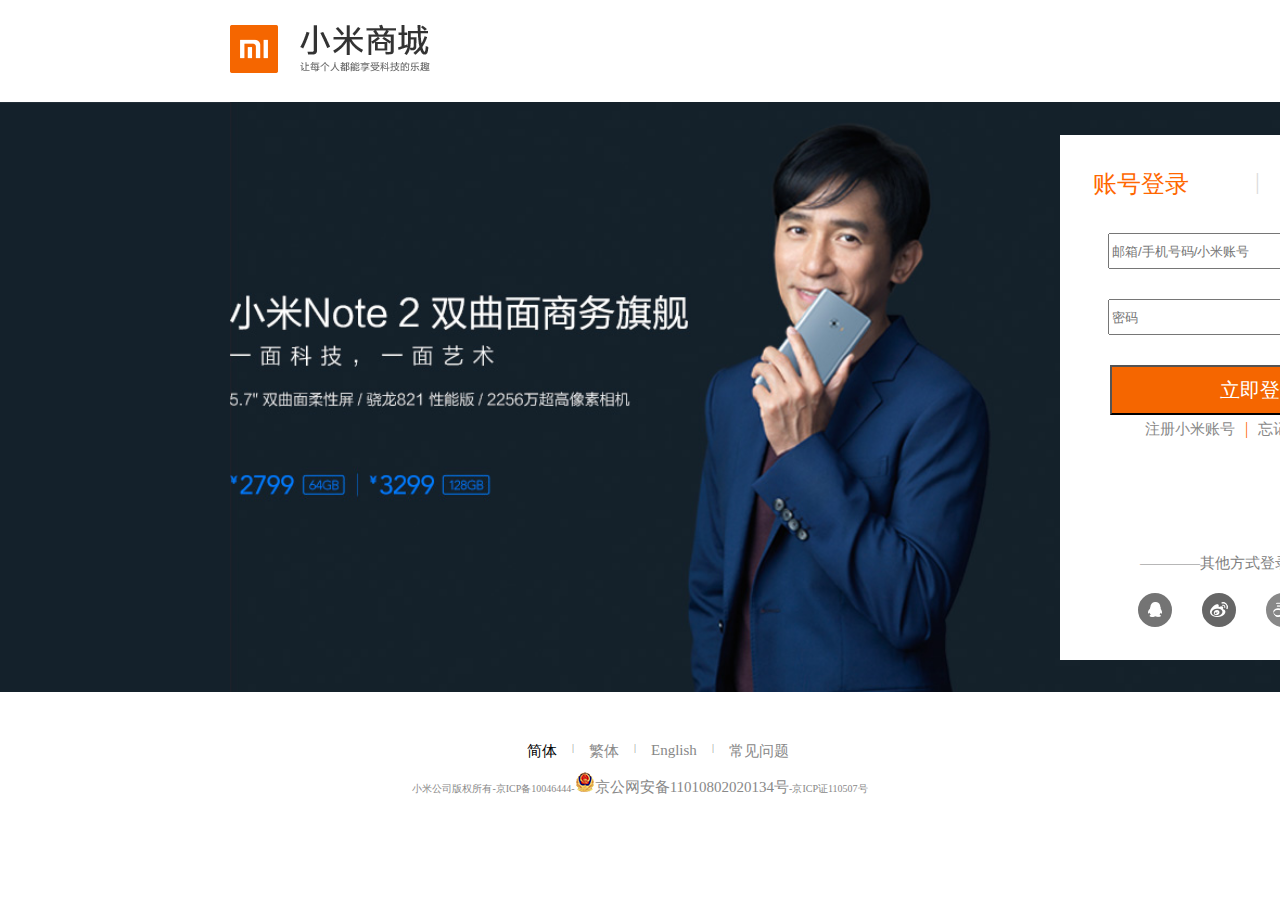
<file: xiaomi/mingku/index.html>
<!DOCTYPE html>
<html>

	<head>
		<meta charset="utf-8" />
		<title></title>
		<style type="text/css">
			#d2 {
				background-size: cover;
				min-width: 1226px;
				height: 590px;
				margin-left: 230px;
				position: relative;
			}
			
			#d1 {
				height: 592px;
				position: absolute;
				background-size: cover;
				width: 230px;
				margin-top: -1px;
			}
			
			#d0 {
				margin-left: 230px;
			}
			
			#d3 {
				/*border: 1px solid red;*/
				width: 400px;
				height: 525px;
				position: absolute;
				margin-left: 830px;
				margin-top: 33px;
				background-color: white;
			}
			
			.b1 {
				position: relative;
				float: left;
				margin: 33px;
				font-size: 24px;
				font-weight: 500;
			}
			
			.xx {
				position: relative;
				float: left;
				margin: 5px;
			}
			
			#b2 {
				margin-left: 80px;
			}
			
			#dl {
				width: 300px;
				height: 50px;
				background-color: rgb(245, 102, 0);
				position: relative;
				margin-left: 50px;
				margin-top: 30px;
				font-size: 20px;
				color: white;
			}
			
			a {
				text-decoration: none;
				color: rgb(136, 136, 136);
				font-size: 15px;
			}
			
			.wz {
				text-decoration: none;
				color: rgb(136, 136, 136);
				font-size: 10px;
			}
			
			#qt {
				margin-top: 110px;
				margin-left: 80px;
			}
			
			.qt {
				height: 20px;
				width: 20px;
				border-radius: 50%;
				position: relative;
				float: left;
				margin-left: 30px;
			}
			
			.gg {
				overflow: hidden;
				margin-left: 48px;
				margin-top: 20px;
			}
			
			#qq {
				background-image: url(img/icons_type.png);
				background-repeat: no-repeat;
				background-position-x: -18px;
				border: 7px solid rgb(116, 116, 116);
			}
			
			#xl {
				background-image: url(img/icons_type.png);
				background-repeat: no-repeat;
				background-position-x: -37px;
				border: 7px solid rgb(102, 102, 102);
			}
			
			#zfb {
				background-image: url(img/icons_type.png);
				background-repeat: no-repeat;
				background-position-x: -57px;
				border: 7px solid rgb(136, 136, 136);
			}
		
			#wx {
				background-image: url(img/icons_type.png);
				background-repeat: no-repeat;
				background-position-x: -85px;
				border: 7px solid rgb(74, 74, 74);
			}
			
			#foot {
				width: 100%;
				height: 30px;
				position: relative;
			}
			
			.ff {
				position: relative;
				float: left;
				margin-left: 15px;
			}
			
			#fo1 {
				position: absolute;
				margin-left: 40%;
				margin-top: 50px;
			}
			
			.zz {
				text-align: center;
				margin-top: 50px;
			}
			
			.sx a:hover {
				color: black;
			}
			
			.zh a:hover {
				color: rgb(245, 102, 0);
			}
			
			.hh {
				font-size: 15px;
				color: grey;
			}
			#dl1{
				color: rgb(255,103,0);
				
			}
			
			#er{
				position: absolute;
				margin-top: 200px;
				margin-left: -280px;
			}
			.dl21{
				position: absolute;
				top: 400px;
				left: 113px;
			}
			.dl22{
				position: absolute;
				top: 420px;
				left: 37px;
			}
		</style>
	</head>

	<body style="margin: 0px;padding: 0px;">
		<div id="d0">
			<img src="img/mistore_logo.png" />
		</div>
		<div id="d1" style="background-image: url(img/hgggf.png);">

		</div>
		<div id="d2" style="background-image: url(img/banner.jpg);">
			
				<div id="d3">
					<div id="b1">
						<div class="b1" id="zhanghao" style="cursor:pointer;">账号登录</div>
						<div class="b1" style="color: gainsboro;">|</div>
						<div class="b1" id="shaoma" style="cursor:pointer;">扫码登录</div>
					</div>
					<div id="dl1">
						<input class="tex" id="i4" style="width: 300px;height:30px;margin-left: 48px;" type="text" name="username" placeholder="邮箱/手机号码/小米账号" />
						<input class="pass" id="i5" style="width: 300px;height:30px;margin-left: 48px;margin-top: 30px;" type="password" name="password" placeholder="密码" />
						<input id="dl" type="submit" value="立即登录" />
						<div id="b2">
							<div class="xx tx zh">
								<a href="# ">注册小米账号</a>
							</div>
							<div class="xx tx">|</div>
							<div class="xx tx zh">
								<a href="# ">忘记密码？</a>
							</div>
						</div>
						<div style="clear: both"></div>
						<div id="qt"><span class="hh">————其他方式登录————</span></div>
						<div class="gg">
							<a href="http://www.baidu.com">
								<div id="qq" class="qt " style="background-color: rgb(116,116,116); "></div>
							</a>
							<a href="#">
								<div id="xl" class="qt " style="background-color: rgb(102,102,102); "></div>
							</a>
							<a href="#">
								<div id="zfb" class="qt " style="background-color: rgb(136,136,136); "></div>
							</a>
							<a href="#">
								<div id="wx" class="qt " style="background-color: rgb(74,74,74); "></div>
							</a>
						</div>
					</div>
					<div id="dl2">
						<input id="er" type="image" src="img/erweima.png" />
						<div id="dll">
							<div class="dl21 hh">使用<span>&nbsp;&nbsp;<font style="color: rgb(255,103,0);">小米商城APP</font>&nbsp;&nbsp;</span>扫一扫</div>
							<div class="dl22 hh">MIUI系统可进入「设置」-「我的小米」扫码登录</div>
						</div>
					</div>
				</div>
		</div>
		
		</div>
		<div id="foot">
			<div id="fo1">
				<div class="ff wz">
					<a href="#" style="color: black;">简体</a>
				</div>
				<div class="ff wz">|</div>
				<div class="ff wz sx">
					<a href="#">繁体</a>
				</div>
				<div class="ff wz">|</div>
				<div class="ff wz sx">
					<a href="#">English</a>
				</div>
				<div class="ff wz">|</div>
				<div class="ff wz sx">
					<a href="#">常见问题</a>
				</div>
			</div>

		</div>
		<div class="zz wz">小米公司版权所有-京ICP备10046444-<img src="img/ghs.png" /><a href="">京公网安备11010802020134号</a>-京ICP证110507号</div>

	</body>
	<script type="text/javascript">
		var qq = document.getElementById("qq");
		var xl = document.getElementById("xl");
		var zfb = document.getElementById("zfb");
		var wx = document.getElementById("wx");
		qq.onmouseover = function() {
			qq.style.backgroundColor = "deepskyblue";
			qq.style.borderColor = "deepskyblue";
		}
		qq.onmouseout = function() {
			qq.style.backgroundColor = "rgb(116,116,116)";
			qq.style.borderColor = "rgb(116,116,116)";
		}
		xl.onmouseover = function() {
			xl.style.backgroundColor = "red";
			xl.style.borderColor = "red";
		}
		xl.onmouseout = function() {
			xl.style.backgroundColor = "rgb(116,116,116)";
			xl.style.borderColor = "rgb(116,116,116)";
		}
		zfb.onmouseover = function() {
			zfb.style.backgroundColor = "deepskyblue";
			zfb.style.borderColor = "deepskyblue";
		}
		zfb.onmouseout = function() {
			zfb.style.backgroundColor = "rgb(116,116,116)";
			zfb.style.borderColor = "rgb(116,116,116)";
		}
		wx.onmouseover = function() {
			wx.style.backgroundColor = "limegreen";
			wx.style.borderColor = "limegreen";
		}
		wx.onmouseout = function() {
			wx.style.backgroundColor = "rgb(116,116,116)";
			wx.style.borderColor = "rgb(116,116,116)";
		}
		var zhanghao=document.getElementById("zhanghao");
		var shaoma=document.getElementById("shaoma");
		var zh=document.getElementById("dl1");
		var er=document.getElementById("dl2");
		zhanghao.onclick=function(){
			zhanghao.style.color="rgb(255,103,0)";
			shaoma.style.color="black"
			er.style.display="none";
			zh.style.display="block";
		}
		shaoma.onclick=function(){
			shaoma.style.color="rgb(255,103,0)";
			zhanghao.style.color="black";
			zh.style.display="none";
			er.style.display="block";
			er.style.marginLeft="60px";
			
		}
		onload=function(){
			zhanghao.style.color="rgb(255,103,0)";
			shaoma.style.color="black"
			er.style.display="none";
			zh.style.display="block";
		}
		
	</script>
	<script type="text/javascript" src="img/jquery-1.7.1.js"></script>
	<script type="text/javascript">
		$(function(){
			$("#dl").click(function(){
				var user=$("#i4").val();
				var pass=$("#i5").val();
				$.ajax({
					url:"http://192.168.2.40/webWork/select.php",
					type:"get",
					data:{
						username:user,
						password:pass
					},
					success:function(res){
						var txt=res;
						if(txt=="成功"){
							alert("登录成功");
							setTimeout(function(){
								window.location="http://127.0.0.1:8020/wu4.26/index.html";
							},2000)
						}
						if(txt=="用户名不存在"){
							alert("用户名不存在");
						}
					}
				})
			})
		})
	</script>
</html>
</file>
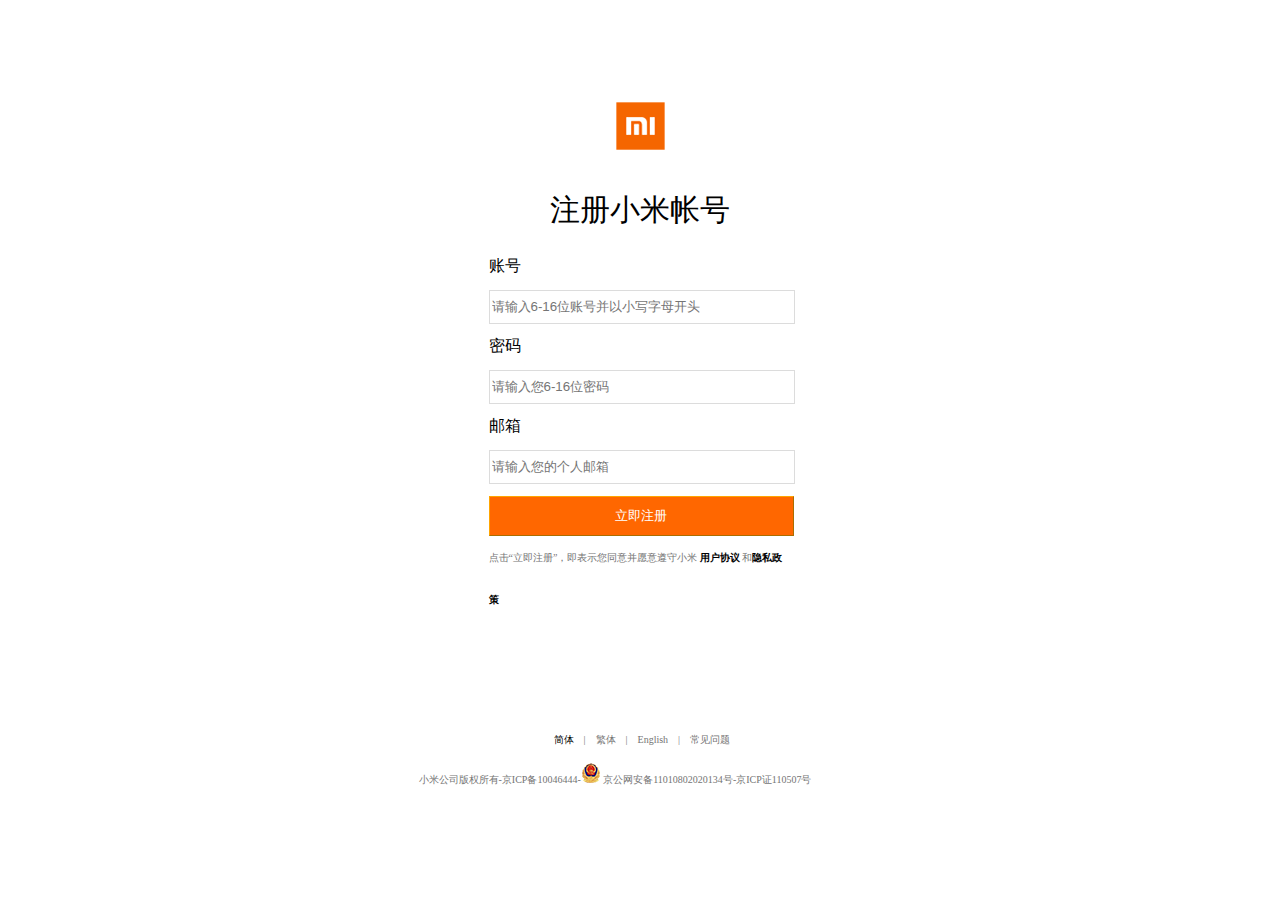
<file: xiaomi/mingku/zhuce(1).html>
<!DOCTYPE html>
<html>

	<head>
		<meta charset="UTF-8">
		<title></title>
		<style type="text/css">
			a {
				text-decoration: none;
				color: rgb(116, 116, 116);
			}
			/*@font-face {
				font-family: "xx";
				src: url(YGYXSZITI2.0.TTF);
			}
			
			body {
				font-family: "xx" !important;
				font-size: 30px;
				color: rgb(255, 103, 0);
			}*/
			
			#logo {
				width: 49px;
				height: 48px;
				position: relative;
				margin: auto;
				top: 94px;
			}
			
			div {
				line-height: 40px;
			}
			
			#zc {
				/*position: relative;*/
				width: 803px;
				top: 200px;
				border: 1px red solid;
				margin: auto;
			}
			
			#zc1 {
				position: relative;
				top: 150px;
				width: 303px;
				margin: auto;
			}
			
			.sss {
				width: 300px;
				height: 30px;
				border-color: gainsboro;
				border: 1px gainsboro solid;
				color
			}
			
			.val {
				size: 500px;
				height: 40px;
				width: 305px;
				margin-top: 10px;
				background-color: rgb(116, 116, 116);
			}
			
			.ff {
				position: relative;
				float: left;
				font-size: 10px;
				margin-left: 10px;
				left: 55px;
				color: rgb(116, 116, 116);
			}
			
			#foot {
				position: relative;
				width: 330px;
				margin: auto;
				height: 45px;
				top: 100px;
			}
			
			.gg {
				position: relative;
				width: 630px;
				margin-left: -125px;
			}
			
			#xz {
				position: relative;
				float: left;
			}
			
			#pd {
				position: absolute;
				top: 40px;
				right: -50px;
				font-size: 14px;
			}
			
			#pd1 {
				position: absolute;
				top: 120px;
				right: -50px;
				font-size: 14px;
			}
			
			#pd2 {
				position: absolute;
				top: 200px;
				right: -50px;
				font-size: 14px;
			}
			
			span a {
				color: black;
			}
			
			.tishi {
				display: none;
			}
			
			.success {
				color: lawngreen;
			}
			
			.error {
				color: red;
			}
			
			.b1 {
				position: relative;
				margin: auto;
				top: 134px;
				font-size: 30px;
				width: 240px;
				text-align: center;
				/*left: 500px;*/
			}
			
		</style>
	</head>

	<body>
		<div id="logo" style="background-image:url(img/milogo.png)"> </div>
		<div class="b1">注册小米帐号</div>
		<div id="zc1">
			<form  name="zhuce">
				<span>账号</span>
				<div>
					<input type="text" class="sss" id="i1" name="username" placeholder="请输入6-16位账号并以小写字母开头" />
					<div id="pd">
						<span id="userS" class="tishi success">通过✔</span>
						<span id="userE" class="tishi error">重试✘</span>
					</div>
				</div>

				密码
				<div>
					<input type="password" class="sss" id="i2" name="password" placeholder="请输入您6-16位密码" />
					<div id="pd1">
						<span id="userA" class="tishi success">通过✔</span>
						<span id="userB" class="tishi error">重试✘</span>
					</div>
				</div>
				邮箱
				<div>
					<input type="text" class="sss" name="email" id="i3" placeholder="请输入您的个人邮箱" />
					<div id="pd2">
						<span id="EA" class="tishi success">通过✔</span>
						<span id="EB" class="tishi error">重试✘</span>
					</div>
				</div>
				<div><input type="button" id="dd" class="val"  value="立即注册" name="zhuC" style="background-color:#FF6700;color: white;border-width: 1px;border-color: orange;" /></div>
				<span style="font-size: 10px;color: rgb(116,116,116);">
						点击“立即注册”，即表示您同意并愿意遵守小米<a href=""> <b>用户协议</b></a> 和<a href=""><b>隐私政策</b></a>
					</span>

			</form>

			<div id="foot">
				<div id="fo1">
					<div class="ff wz">
						<a href="" style="color: black;">简体</a>
					</div>
					<div class="ff wz">|</div>
					<div class="ff wz sx">
						<a href="">繁体</a>
					</div>
					<div class="ff wz">|</div>
					<div class="ff wz sx">
						<a href="">English</a>
					</div>
					<div class="ff wz">|</div>
					<div class="ff wz sx">
						<a href="">常见问题</a>
					</div>
				</div>
				<div class="ff gg">小米公司版权所有-京ICP备10046444-<img src="img/ghs.png" />
					<a href="">京公网安备11010802020134号</a>-京ICP证110507号</div>
			</div>

	</body>
	<script type="text/javascript" src="img/jquery-1.7.1.js"></script>
	<script type="text/javascript">
		$(function(){

		var form = document.forms["zhuce"];
		var user = form["username"];
		var yy = "";
		console.log(user);
		var a1="";
		var sum=0;
		$("#i1").blur(function cc(evt) {
			var s = document.getElementById("userS");
			var e = document.getElementById("userE");
			var reg = /^[a-z]{1}[a-zA-Z0-9_]{5,15}$/;
			var val = evt.target.value;
			e.style.display = "none";
			s.style.display = "none";
			if(reg.test(val)) {
				s.style.display = "block";
				a1="1";

			} else {
				sum++;
				e.style.display = "block";
				a1="2";
				$("#a3").css("border-color","orangered");
		
			}
			yy = val;
		})
		var a2="";
		var ps = "";
		$("#i2").blur(function bb(evt) {
			var p = document.getElementById("userA");
			var a = document.getElementById("userB");
			var reg = /[a-zA-Z]+/;
			var reg1 = /[0-9]+/;
			var val = evt.target.value;
			p.style.display  = "none";
			a.style.display = "none";
			if(reg.test(val) && reg1.test(val) && val.length >= 6 && val.length <= 16) {
				p.style.display = "block";
				a2="1";
			} else {
				a.style.display = "block";
				a2="2";
				sum++;
				$("#a2").css("border-color","orangered");
			
			}
			ps = val;
		})
		var a3="";
		$("#i3").blur(function aa(evt) {
			var t = document.getElementById("EA");
			var w = document.getElementById("EB");
			var val = evt.target.value;
			t.style.display = "none";
			w.style.display = "none";
			var reg = /^[0-9A-Za-z_]{5,16}@qq.com$/;
			if(reg.test(val)) {
				t.style.display = "block";

				a3="1";
			} else {
				w.style.display = "block";
				a3="2";
				sum++;
				$("#a1").css("border-color","orangered");
				
			}
			pp = val;

		})
		
		
		//
		//		var zhuC = form["zhuC"];
		//		zhuC.onclick = function() {
		//			if(ps != "" && yy != "" && pp != "") {
		//				form.submit();
		//			} else {
		//				alert("请输入完成后注册");
		//			}
		//		}

		//		$.ajax({
		//					url:"HTTP://192.168.2.54/webWork/zuCe.php",
		//					type:"get",
		//					data:{
		//						username:user,
		//						password:pass,
		//						email:em
		//					},
		//					success:function(res){
		//						var txt=res;
		//						
		//						if(txt=="注册成功"){
		//							alert("注册成功");
		//							setTimeout(function(){
		//								window.location="http://127.0.0.1:8020/mingku/index.html";
		//							},2000)
		//						}
		//						if(txt=="用户名已存在"){
		//							$(".user").text("用户名已存在");
		//							$(".user").css("display","block");
		//						}
		//					}
		//				})
		
		
			$("#dd").click(function(){
//				alert(sum);
				if(sum!=0){
					alert("重新输入");
					sum=0;
				}else{
				
				var user=$("#i1").val();
				var pass=$("#i2").val();
				var em=$("#i3").val();
					$.ajax({
					url:"HTTP://192.168.2.40/webWork/zuCe.php",
					type:"get",
					data:{
						username:user,
						password:pass,
						email:em
					},
					success:function(res){
						var txt=res;
						
						if(txt=="注册成功"){
							alert("注册成功");
							setTimeout(function(){
								window.location="http://127.0.0.1:8020/%E5%B0%8F%E7%B1%B3%E7%BB%88%E6%9E%81%E7%89%885.7/mingku/index.html";
							},2000)
						}
						if(txt=="用户名已存在"){
							alert("用户名已存在");
						}
					}
				})
			}
			})
		})
	</script>

</html>
</file>
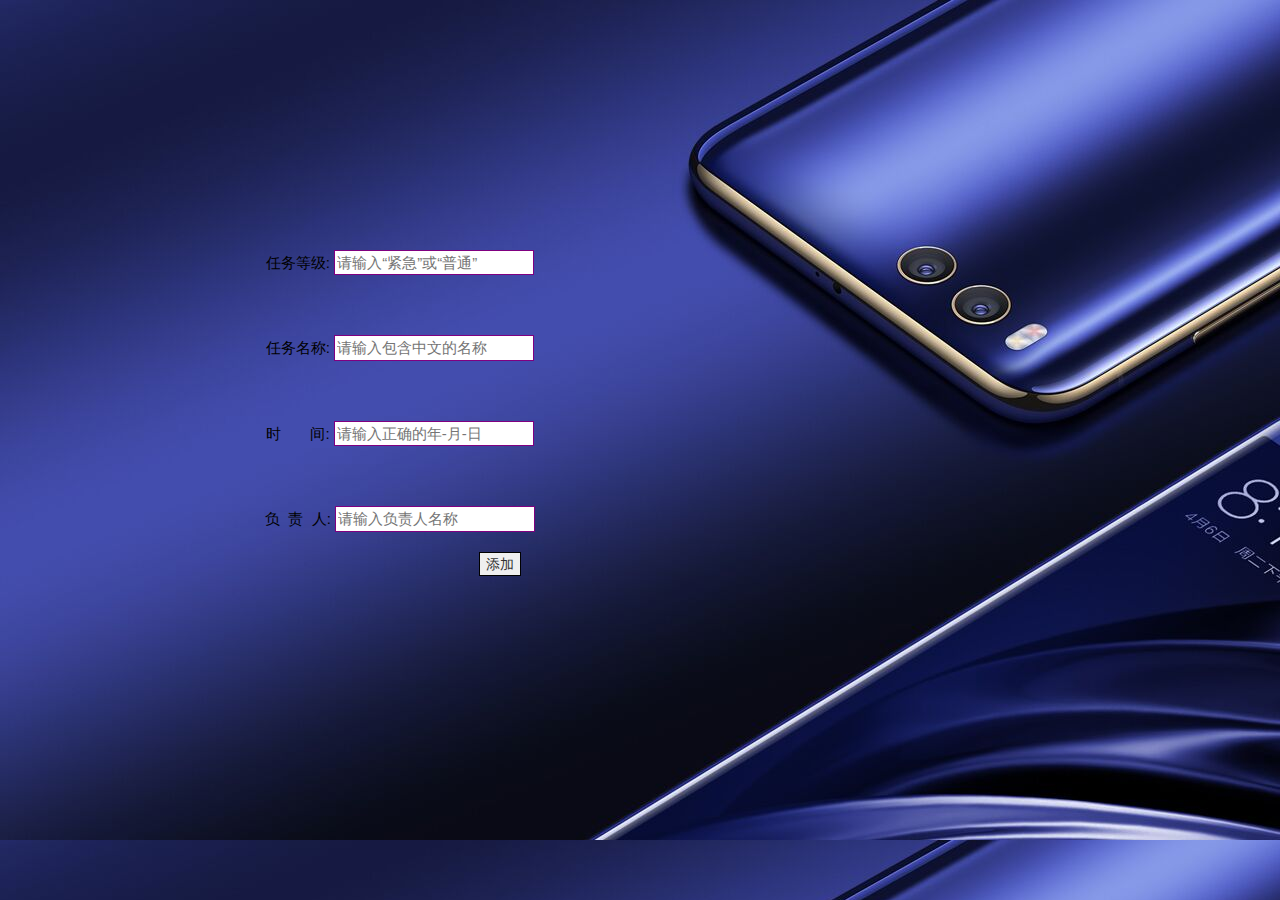
<file: xiaomi/houtai/U35.4.22/shujitianjia.html>
<!DOCTYPE html>
<html>
	<head>
		<meta charset="UTF-8">
		<title></title>
		<link rel="stylesheet" type="text/css" href="bootstrap-3.3.5-dist/css/bootstrap.css"/>
		<script type="text/javascript" src="js/jquery-1.11.0.min.js"></script>
		<script type="text/javascript" src="bootstrap-3.3.5-dist/js/bootstrap.js"></script>
		<style type="text/css">
			body{
				background-image: url(img/QQ图片20170426171007.jpg);
			}
			form{
				border: 0px solid red;
				width: 600px;
				height: 500px;
				position: absolute;
				left: 200px;
				top: 200px;
				text-align: center;
				/*background-color:cornflowerblue;*/
			}
			.t_t1,.t_t2,.t_t3,.t_t4{
				font-size: 20px;
				padding: 20px;
				margin-top: 20px;
				color: #000000;
				width: 400px;
				font-size: 15px;
				
			}
			.t_da{
				border: 0px solid #0F0F0F;
				height: 600px;
				width: 700px;
				position: absolute;
				left: 450px;
				top: 150px;
			}
			.t5{
				border: 1px solid black;
			}
			.t5:hover{
				cursor: pointer;
				
			}
		</style>
	</head>
	<body>
		<div class="t_da"></div>
		<form onkeydown="if(event.keyCode==13)return false;" action="http://192.168.2.40/webWork/addData.php" method="get" id="t_you1" style="margin-top: 10px;">
				<div class="t_t1">
					任务等级:
					<input class="t1" type="text" name="dengji" placeholder="请输入“紧急”或“普通”" maxlength="6" style="width: 200px;border: 1px purple solid;"/>
				</div>
				<div class="t_t2">
					任务名称:
					<input class="t2" type="text" name="rw_name" placeholder="请输入包含中文的名称" style="width: 200px;border: 1px purple solid;"/>
				</div>
				<div class="t_t3">
					时&nbsp;&nbsp;&nbsp;&nbsp;&nbsp;&nbsp;&nbsp;间:
					<input class="t3" type="text" name="time" placeholder="请输入正确的年-月-日" style="width: 200px;border: 1px purple solid;"/>
				</div>
				<div class="t_t4">
					负&nbsp;&nbsp;责&nbsp;&nbsp;人:
					<input class="t4" type="text" name="user" placeholder="请输入负责人名称" style="width: 200px;border: 1px purple solid;"/>
				</div>
				<input class="t5" type="submit" value="添加" style=""/>
			</form>
	</body>
	<script type="text/javascript">
		$(function(){
			$("#fhsag").removeAttr("disabled");
			var mun = 0;
			var ss =0;
			$(".t1").blur(function(){
				ss = 1;
				if($(this).val()== "紧急"||$(this).val()== "普通"){
				    return true;
				}else{
					$(this).val("");
					$(this).attr("placeholder","请输入“紧急”或“普通");
					mun += 1;
				}
			});
			$(".t2").blur(function(){
				var zhwem = /^[\u4e00-\u9fa5]{0,20}$/;
				var t2v = $(this).val();
				ss = 1;
				if(!zhwem.test(t2v)){
					$(this).val("");
					$(this).attr("placeholder","请输入包含中文的名称");
					mun += 1;
				}
			});
			$(".t3").blur(function(){
				var shijian = /^((((19|20)\d{2})-(0?[13-9]|1[012])-(0?[1-9]|[12]\d|30))|(((19|20)\d{2})-(0?[13578]|1[02])-31)|(((19|20)\d{2})-0?2-(0?[1-9]|1\d|2[0-8]))|((((19|20)([13579][26]|[2468][048]|0[48]))|(2000))-0?2-29))$/;
				var t3v =  $(".t3").val();
				ss = 1;
				if(shijian.test(t3v)){
					return true;
				}else{
					$(this).val("");
					$(this).attr("placeholder","请输入正确的年-月-日");
					mun += 1;
				}
			});
			$(".t4").blur(function(){
				ss = 1;
				var chang = /^[A-Za-z\u4e00-\u9fa5]{0,10}$/;
				var t4v = $(".t4").val();
				if(chang.test(t4v)){
					return true;
				}else{
					$(this).val("");
					$(this).attr("placeholder","请输入正确负责人名称");
					mun += 1;
				}
			});
			$("body"). mousemove(function(){
//	
				if(mun==0 && ss==1){
					$(".t5").removeAttr("disabled");
					mun=0;
					ss=1;
				}else{
					$(".t5").attr("disabled","disabled");
					mun = 0;
					ss = 0;
				}
			})
			
		})
	</script>
</html>
</file>
<file: xiaomi/js/new_file.css>
body {
	margin: 0px;
	padding: 0px;
}
a:hover{
	text-decoration: none;
}
a{
	color: white;
}
a:visited{
	color:gray
}
a:hover{
	color: white;
}
#wu_a {
	width: 100%;
	height:40px;
	background-color:#333333;
	margin-top: -25px;
}
#wu_a a{
	color: #B0B0B0;
	font-size: 10px;
}
#wu_a li{
	position: relative;
	top: 10px;
	margin-left: 1.5px;
}
#wu_a li {
	color: white;
	display: inline-block;
}

#wu_a2{
	width: 1226px;
	height: 40px;
	margin: auto;
	margin-top: 25px;
	background-color:#333333;
}
#wu_a2 div{
	float: left;
}
#wu_a1,#wu_a2 a:hover{
	color: white;
}
#wu_a1{
	margin-left: -42px;
}
#wu_a3{
	margin-left: 340px;
}
#wu_a4{
	width: 120px;
	height: 40px;
	/*position: absolute;
	left: 1168px;*/
	margin-left: 24px;
	background-color: #424242;
	text-align: center;
	padding-top: 10px;
	z-index: 111;
}
#wu_a6{
	width:320px;
	height: 100px;
	position: absolute;
	/*top: 40px;
	left: 1083px;*/
	margin-left: -200px;
	/*margin-top: 20px;*/
	top: 40px;
	z-index: 111;
	padding-top: 40px;
	display: none;
	text-align: center;
	box-shadow: 0px 2px 2px 2px gainsboro;
}
#wu_b{
	width: 1226px;
	height: 75px;
	margin: auto;
	/*position: absolute;*/
	margin-top: 25px;
}
#wu_b div{
	float: left;
	margin: 20px;
	padding-right: 0px;
}
#wu_b1{
	margin-left:2px;
	margin-top: -22px;
	width: 55px;
	height: 55px;
}
#wu_b2{
	margin-left: -9px;
	margin-top: -27px;
}
#wu_b a{
	font-size: 16px;
	margin-left: 0px;
	color: black;
	position: relative;
	top: -8px;
}
#wu_b a:hover{
	color: orangered;
}
#wu_b a:first-child{
	margin-left: -22px;
}
.wu_b3{
	width:100%;
	height: 240px;
	border: 1px red solid;
	/*margin: auto;*/
	left: -20px;
	margin-top: 15px;
	position: absolute;
	top: 120px;
	display: none;
	background-color: white;
}
#wu_b6{
	width: 245px;
	height: 52px;
	position: absolute;
	top: 66px;
	border-color: gainsboro;
	border-style: solid;
	outline: none;
	border: 1px solid gainsboro;
	z-index: 5;
}
.wu_b15{
}
#wu_b5{
	border: 1px gainsboro solid;
	width: 52px;
	height: 52px;
	position:relative;
	top: -19px;
	left: 203px;
	text-align: center;
	padding-top: 17px;
	font-size: 18px;
}
#wu_b8{
	width: 56px;
	height: 56px;
	position: absolute;
	top: -10px;
	left:10px;
	padding-top: 10px;
}
#wu_b7{
	border: 1px orangered solid;
	width: 245px;
	height: 300px;
	position:absolute;
	/*left: 992px;
	top: 117px;*/
	margin-left: 1109px;
	margin-top: -43px;
	display: none;
}
.wu_b9{
	background-color: #EEEEEE;
	position: relative;
	top: -59px;
	left: 0px;
	font-size: 13px;
	padding: 3px;
	z-index: 9;
	color: gray;
}
.wu_b10{
	background-color:white;
	list-style: none;
	height: 29.8px;	
	width: 100%;
	padding-left: 12px;
	padding-top: 5px;
	font-size: 10px;
}
.wu_b11{
	color: darkgray;	
	list-style: none;
	padding-top: 3px;
	height: 29.8px;	
	display: none;
	z-index: 11;
}
.wu_b12{
	position: absolute;
	left: 1300px;
	top: 120px;
	font-size: 10px;
}
#wu_c{
	width:1226px;
	height: 460px;
	border: 1px red solid;
	margin: auto;
	margin-top: 5px;
}
#wu_c1{
	width: 234px;
	height: 460px;
	border: 1px red solid;
}


*{
	margin: 0px;
	padding: 0px;
}
a{
	text-decoration: none;
}
a:hover{
	text-decoration: none;
	/*color: white;*/
}

.header{
	background-color: #333;
	height: 40px;
	width:100%;
	position: relative;
	min-width: 1226px;
}
.body{
	
	margin: 0px auto;
	width: 1226px;
	
}
.body_1{
	height: 90px;
	position: relative;
	

}
.body_2left{
	width: 233px;
	height: 460px;
	
	position: absolute;
	background-color: rgba(0,0,0,0.6);
	
	z-index: 10;
}
.glyphicon-menu-right{
	margin-left: 30px;
	
}
.body_left1 span{
	
	width: 140px;
	display: inline-block;
}
.body_left1{
	font-size: 14px;
	opacity: 0.8;
}
.body_left1 li:nth-child(1){
	margin-top: 25px;
}
.body_left1 li{
	color: white;
	cursor: pointer;
	padding:8px 0px;
	
}
.body_left1 span{
	margin-left: 27px;
}
.body_left1 li:hover{
	background-color: #FF6700;

}
/*////////////////lefthover内容*/
.body_lefcont{
	background-color: white;
	position: absolute;
	top: 0px;
	left: 232px;
	box-shadow: 2px 2px 1px gray;
	display: none;
	z-index: 10;
}
.body_lef1{
	float: left;

}
.bd_zd,.bd_zd2,.bd_zd3{
	float: left;
}
.bd_zd2,.bd_zd3{
	margin-left: 37px;
}
.body_lef1 li{
	margin-left: 15px;
	margin-top: 30px;
	cursor: pointer;
	
}
.body_lef2{
	float: left;
	margin-top: 25px;
}
.body_lef2 li{
	margin-left: 15px;
	margin-top:52px;
	cursor: pointer;
}
.body_lef2 span:hover{
	color: #ff6700;
}
.body_lef3 span{
	width: 61px;
	height: 23px;
	border:1px solid #ff6700;
	display: inline-block;
	color: #ff6700;
	text-align: center;
}
.body_lef3 span:hover{
	background-color:  #ff6700;
	color: white;
}
.body_lef2 li:nth-child(1){
	margin-top: 8px;
}
.body_lef3 li{
	margin-left: 190px;
	margin-top:48px;
	cursor: pointer;
}
.body_lef3 li:nth-child(1){
	margin-top: 32px;
}


.body_2right{
	height:460px;
	width: 990px;
	right: 0px;
	position: absolute;
	z-index: 2;
}

.imgs img{
	display: none;
}
.imgdd{
	position: absolute;
	

}
.ulkongdian{
	position: absolute;
	font-size:24px;
	z-index: 20;
	padding-left: 30px;
	list-style-type: circle;
	width: 140px;
	left: 1050px;
	top: 400px;
	z-index: 2;
}
.ulkongdian li{
	float: left;
	margin-left: 15px;
	cursor: pointer;
	
}
.ulkongdian li:hover{
	list-style: disc;;

}




/*///////////////////////////////////////*/
/*/////////////////////////////////////////*/
/*////////////////////////////////////////*/
a{
	
	color: #B0B0B0;
	font-size: 12px;
}

.header_1{
	width: 1226px;
	position: relative;
	height: 40px;
	margin: 0px auto;
	

}
.header_1 ul{
	list-style: none;
}
.header_left{
	float: left;
	margin-top: 7px;

}
.header_right{
	float: right;
	margin-right: 160px;
	margin-top: 7px;
}
.header_left li{
	 display: inline-block;
}
.header_right li{
	
	display: inline-block;
	margin-right: 5px;
}
.gouwu{
	position: absolute;
	left: 1100px;
	width: 123px;
	height: 39px;
	text-align: center;
	line-height: 35px;
	background-color: #424242;
	
}
.gouwu a{
	margin-left: 5px;
	vertical-align:4px;
}
.glyphicon-shopping-cart{
	font-size: 16px;
	vertical-align: middle;
	line-height: 20px;
	margin-right: 5px;
	color: #B0B0B0;
}
.gouwu1{
	position: absolute;
	border-right:1px solid lightgray;
	border-left:1px solid lightgray;
	border-bottom:1px solid lightgray;
	box-shadow: 1px 1px 2px darkgray;
	width: 321px;
	height: 97px;
	background-color: white;
	right: -2px;
	text-align: center;
	line-height: 97px;
	display: none;
	z-index: 10;
	top: 38px;
	
}
/*///////////////////////////
///////////////////////////*/
ul{
	list-style: none;
}

.body_bd{
	margin-top: 10px;
	overflow: hidden;
	
}
.body_img{
	margin-top: 3px;
	width: 250px;
	float: left;
	
}

.body_bdri{
	
	
	width: 620px;
	float: left;
	margin-top: 25px;

}
.dsa{

	height: 228px;
	width: 1226px;
	margin: 0px auto;
}

.dd{
	
	height: 230px;
	border: 1px solid lightgray;
	position: absolute;
	width:100%;
	left: 0px;
	top: 139px;
	border-left: none;
	border-right: none;
	display: none;
	z-index: 20;
	background-color: white;
	box-shadow: 2px 2px 2px darkgray;
	
	
}


.da{
	
	width: 186px;
	height: 227px;
	
	float: left;
	text-align: center;
	
}
.da img{
	cursor: pointer;
}
.xinpin{
	width: 62px;
	height: 21px;
	border: 1px solid orange;
	color: orange;
	display: inline-block;
	
}
.xinpin_1{
	margin-top: 20px;
}
.da:nth-child(1){
	margin-left: 55px;
}
.body_bdri a{
	font-size: 16px;
	color: #333333;
}
.body_bdri a:hover{
	color: darkorange;
}
.body_bdri li{
	display: inline-block;
	margin-left: 10px;
}
.body_inp{
	width: 244px;
	height: 50px;
	margin-top: 10px;
	margin-left: 20px;
	border: 1px solid #E0E0E0;
	border-bottom-style: white;
	outline: none;
	
}
.inp{
	position: relative;
	
	height: 60px;
	width: 500px;
	margin-left:900px;
}

.body_serch{
	width: 53px;
	height: 50px;
	border: 1px solid #E0E0E0;
	display: inline-block;
	vertical-align: middle;
	margin-top: -5px;
	border-left: none;
	z-index: 1;
	margin-left: -4px;
	
}
.glyphicon-search{
	font-size: 20px;
	padding: 0px;
	text-align: center;
	padding-top: 15px;
	color: darkgray; 
	position: relative;
}
.serch_cnt{
 position: absolute;
 top: 25px;
 left: 155px;
 }
.serch_cnt a{
	background-color: #E0E0E0;
	color: black;
	padding: 2px;
}
.serch_cnt a:hover{
	color:white;
	background-color:#FF6700 ;
}
.inp_xia{
	width: 244px;
	height: 302px;
	border: 1px solid #FF6700;
	position: absolute;
	left: 920px;
	display: none;
	z-index: 20;
	background-color: white;
}
.inp_xia_1{
	float: left;
}
.inp_xia_2{
	float: right;
	position: absolute;
	left: 185px;
	
}
.inp_xia_2 li{
	margin-top: 10px;
}
.inp_xia_2 li:nth-child(1){
	margin-top: 0px;
}
.inp_xia_1 li{
	padding: 4px 166px 4px 10px;
	border: 1px solid white;
	
}
.inp_xia_1 li:hover{
	background-color: lightgray;
}

.inp_xia_1 li:nth-child(1){
	padding-top: 0px;
}







#wu_d{
	width:1226px;
	height: 170px;
	margin: auto;
	margin-top: 15px;
}
.wu_d1 img{
	width: 316px;
	height: 170px;
}
.wu_d1{
	float: left;
}
.wu_d3{
	margin-left: 14px;
}
.wu_d2{
	width: 234px;
	height: 170px;
	background-color: #5F5750;
}
.wu_d2 a{
	color:#CDCAC8;
	font-size: 10px;
}
.wu_d2 a:hover{
	color:white;
}
.wu_d2 td{
	text-align: center;
}
#wu_e{
	width:1226px;
	height: 50px;
	margin: auto;
	margin-top: 50px;
}
#wu_e span{
	font-size: 22px;
	font-weight:inherit;
}
.wu_e1{
	width: 36px;
	height: 24px;
	margin-top: 20px;
	margin-left: 1015px;
	opacity: 0.4;
	font-size:15px;
	font-weight: 900;
	color: darkgrey;
}
.wu_e2{
	width: 36px;
	height: 24px;
	opacity: 0.4;
	margin-left: -4px;
	color: #000000;
	font-weight: 900;
	font-size: 15px;
}
.wu_f{
	width:1226px;
	height: 340px;
	margin: auto;
	margin-top: 20px;
	/*position: absolute;
	top: 900px;
	left:10%;*/
}
.wu_f a{
	color: black;
}
.wu_ff{
	width:1226px;
	height: 340px;
	margin: auto;
	margin-top: 20px;
	position: absolute;
	top: 834px;
	display: none;
}
.wu_f img{
	width: 160px;
	height: 160px;
}
/*.wu_ff img{
	width: 160px;
	height: 160px;
}*/
.wu_f1{
	width:234px;
	height: 340px;
	border-top-color: orange;
	margin: auto;
	margin-left: 13.5px;
	float: left;
	border-top: 1px orange solid;
}
.wu_ff1{
	border-top: 1px yellowgreen solid;
}
.wu_fff1{
	border-top: 1px deepskyblue solid;
}
.wu_ffff1{
	border-top: 1px red solid;
}
.wu_fffff1{
	border-top: 1px green solid;
}
.wu_f1:first-child{
	margin-left:0px;
}
.wu_f2{
	margin-left:40px ;
	margin-top: 40px;
}
.wu_f3{
	width: 234px;
	text-align: center;
	margin-top: 10px;
}
.wu_f4{
	font-size: 10px;
	color: darkgray;
}
.wu_f5{
	color: orangered;
}
.wu_fff{
	/*display: none;*/
}
#wu_g{
	width:1226px;
	height: 50px;
	margin: auto;
	margin-top: 100px;
}
.wu_g1{
	font-size: 22px;
}
.wu_g2{
	margin-left: 1038px;
	font-size: 17px;
}
.wu_g3{
	margin-left: 6px;
	border-radius: 99px;
	padding: 1px 5px;
	background-color: darkgray;
	color: white;
}
#wu_h{
	width:1226px;
	height:600px;
	margin: auto;
	margin-top: 30px;
}
#wu_h a{
	color: black;
}
.wu_j a{
	color: black;
	}
#wu_h1{
	width:1226px;
	height:600px;
}
.wu_h2{
	width: 234px;
	height: 595px;
}
.wu_h3{
	width: 234px;
	height:300px;
}
.wu_h3 img{
	margin-left: 45px;
	margin-top: 20px;
}
.wu_h4{
	width: 160px;
	height:160px;
}
.wu_h5{
	width: 234px;
	text-align: center;
}
.wu_h6{
	color:orangered;
	margin-top: 9px;
}
.wu_h7{
	font-size: 10px;
	color: darkgray;
	margin-top: 5px;
}
.wu_h8{
	transition: 0.7s;
}
.wu_h9{
	width: 64px;
	height: 20px;
	color: white;
	text-align: center;
	position: absolute;
	margin-left: 90px;
}
#wu_i{
	width:1226px;
	height:58px;
	margin: auto;
	margin-top: 20px;
}
#wu_i span{
	font-size: 23px;
}
#wu_i a{
	color: black;
	font-size: 16px;
	padding-bottom: 5px;
	margin-left: 30px;
}
#wu_i a:hover{
	border-bottom: 2px orangered solid;
	color:orangered ;
}
.wu_j{
	width:1226px;
	height: 300px;
	margin: auto;
	margin-top: -10px;
	background-color:white;
}
.wu_jj{
	width:1226px;
	height: 300px;
	position: relative;
	background-color:white;
	margin: auto;
	margin-top: 0px;
	z-index: 0;
}
.wu_jjjq{
	position: absolute;
	top: 2052px;
	left: 0px;
	display: none;
}
.wu_jjjqq{
	position: absolute;
	top: 2052px;
	left: 0px;
	display: none;
}
.wu_jjjqqq{
	position: absolute;
	top: 2052px;
	left: 0px;
	display: none;
}
.wu_j3 img{
	margin-left: 40px;
	margin-top: 40px;
	width: 150px;
	height: 150px;
}
.wu_j5 img{
	width: 80px;
	height: 80px;
}
.wu_j9 img{
	width: 48px;
	height: 48px;
}
.wu_j1{
	width:1226px;
	height: 300px;
}
.wu_jj1{
	width:1226px;
	height: 300px;
	z-index: 1;
}
.wu_j1 td{
	height: 150px;
	width: 234px;
}
.wu_jj1 td{
	height: 150px;
	width: 234px;
}
.wu_j2{
	width: 234px;
	height: 300px;
}
.wu_j3{
	width: 234px;
	height: 300px;
	margin-left: 12px;
	transition: 0.7s;
	position: relative;
}
.wu_j5{
	width: 234px;
	height: 150px;
	margin-left: 12px;
	transition: 0.7s;
}
.wu_j5 div{
	float: left;
	margin: 10px;
	margin-top: 40px;
}
.wu_j4{
	width: 233px;
	text-align: center;
	margin-top: 10px;
}
.wu_j6{
	color: orangered;
	margin-top: 5px;
}
.wu_j7{
	color: darkgray;
}
.wu_jj8{
	text-align: left;
	padding-left: 20px;
	position: absolute;
	height: 75px;
	bottom: -75px;
	color: white;
	background-color: orangered;
	padding-top: 15px;
	transition:bottom 0.5s;
	z-index: 0;
}
.wu_j8{
	text-align: left;
	padding-left: 20px;
	position: absolute;
	height: 75px;
	bottom: -75px;
	color: white;
	background-color: orangered;
	padding-top: 15px;
	transition:bottom 0.5s;
	z-index:0;
}
.wu_j11{
	transition: 0.7s;
}
.wu_j10{
	font-size: 20px;
}

#wu_k{
	width:1226px;
	height:78px;
	margin: auto;
	background-color: white;
	position: relative;
	margin-top: 0px;
	z-index: 1;
}
#wu_l{
	width:1226px;
	height: 600px;
	border: 1px red solid;
	margin: auto;
	margin-top: 20px;
}
#wu_l1{
	width:1226px;
	height: 600px;
	border: 1px red solid;
}
#wu_l1 td{
	height: 150px;
}
#wu_o{
	width:1226px;
	height:78px;
	margin: auto;
	margin-top: 0px;
	background-color:white;
	position: relative;
}
#wu_o span{
	font-size: 23px;
}
.wu_o1{
	width: 36px;
	height: 24px;
	margin-top: 20px;
	margin-left: 1045px;
	opacity: 0.4;
	font-size:15px;
	font-weight: 900;
	color: darkgrey;
}
.wu_o2{
	width: 36px;
	height: 24px;
	opacity: 0.4;
	margin-left: -4px;
	color: #000000;
	font-weight: 900;
	font-size: 15px;
}
/*.wu_p{
	width:1226px;
	height:280px;
	margin: auto;
	margin-top: 20px;
}*/
.wu_pap{
	width:1226px;
	height:280px;
	margin: auto;
	margin-top: 20px;
}
.wu_pap img{
	width: 140px;
	height: 140px;
}
.wu_pp{
	width:1226px;
	height:280px;
	margin: auto;
	margin-top: 20px;
	display: none;
}
.wu_pb{
	transition: 0.5s;
}
.wu_pp{
	position:absolute;
	top: 2714px;
}

.wu_p>div{
	width:234px;
	height:280px;
	float: left;
	margin-left: 9px;
	text-align: center;
}
.wu_p2{
	margin-top: 20px;
}
.wu_p3{
	color: orangered;
}
.wu_p4{
	font-size: 10px;
	color: darkgray;
}
#wu_q{
	width:1226px;
	height:58px;
	border: 1px red solid;
	margin: auto;
	margin-top: 20px;
}
#wu_r{
	width:1226px;
	height:415px;
	border: 1px red solid;
	margin: auto;
	margin-top: 20px;
}
#wu_r div{
	width:296px;
	height:415px;
	border: 1px red solid;
	float: left;
	margin-left: 8px;
}
#wu_s{
	width:1226px;
	height:58px;
	border: 1px red solid;
	margin: auto;
	margin-top: 20px;
}
#wu_t{
	width:1226px;
	height:420px;
	border: 1px red solid;
	margin: auto;
	margin-top: 20px;
}
#wu_t div{
	width:296px;
	height:420px;
	border: 1px red solid;
	float: left;
	margin-left: 8px;
}
#wu_u{
	width:1226px;
	height:58px;
	border: 1px red solid;
	margin: auto;
	margin-top: 20px;
}
#wu_v{
	width:1226px;
	height:285px;
	border: 1px red solid;
	margin: auto;
	margin-top: 20px;
}
#wu_v div{
	width:296px;
	height:285px;
	border: 1px red solid;
	float: left;
	margin-left: 8px;
}
#wu_w{
	width:1226px;
	height:58px;
	border: 1px red solid;
	margin: auto;
	margin-top: 20px;
}
#wu_x{
	width:1226px;
	height:285px;
	border: 1px red solid;
	margin: auto;
	margin-top: 20px;
}
#wu_x1{
	width:1226px;
	height:285px;
	border: 1px red solid;
}
#wu_y{
	width:1226px;
	height:58px;
	border: 1px red solid;
	margin: auto;
	margin-top: 20px;
}
#wu_z{
	width:1226px;
	height:58px;
	border: 1px red solid;
	margin: auto;
	margin-top: 20px;
	text-align: center;
}




/*.ycl_jinse1:hover{
	color: #FF6709 !important;
}
.ycl_qiehuan1 a:hover{
	color: #FF6709 !important;
}
.ycl_over{
	overflow: hidden;
}
.ycl_bai{
	color: white;
	display: inline-block;
}
.ycl_hui{
	color: rgba(255,255,255,0.6);
	display: inline-block;
}
.ycl_qiehuan1 a{
	display: inline-block;
}
.ycl_qiehuan1_1{
	border-bottom: 2px solid #FF6709;
}
.ycl_qiehuan2 a{
	display: inline-block;
}
.ycl_qiehuan2_1{
	border-bottom: 2px solid #FF6709;
}
.yqx_sbj{
	width: 234px;
	height: 133px;
	margin-top: 10px;
}
.y_piaofu{
	color: black;
	background-color: #fff;
	height: 300px;
	transition:height 0.3s,box-shadow 0.3s;
	-moz-transition:height 0.3s,box-shadow 0.3s;
	-webkit-transition:height 0.3s,box-shadow 0.3s;
	/*-o-transition:height 0.3s,box-shadow 0.3s;*/
	-ms-transition:height 0.3s,box-shadow 0.3s;
}
.y_piaofu_a{
	height: 296px;
	box-shadow: 0px 5px 5px 0px darkgrey;
}
.ycl_9sh{
	background-color: #E7E6EB;
}
.ycl_9xa{
	background-color: #E7E6EB;
}
.ycl_9zh{
	background-color: rgb(255,103,0);
	width: 234px;
	height: 75px;
	position: absolute;
	bottom: -75px;
	z-index: 10;
	font-size: 12px;
}
.ycl_9zh a{
	display: inline-block;
	width: 234px;
	height: 75px;
	padding: 13px 30px;
}
.ycl_nx1{
	bottom: 0px;
	transition:bottom 0.3s;
	-moz-transition:bottom 0.3s;
	-webkit-transition:bottom 0.3s;
	/*-o-transition:bottom 0.3s;*/
	-ms-transition:bottom 0.3s;
}
.ycl_nx2{
	bottom: 0px;
	transition:bottom 0.3s;
	-moz-transition:bottom 0.3s;
	-webkit-transition:bottom 0.3s;
	/*-o-transition:bottom 0.3s;*/
	-ms-transition:bottom 0.3s;
}
.ycl_nx3{
	bottom: -75px;
	transition:bottom 0.3s;
	-moz-transition:bottom 0.3s;
	-webkit-transition:bottom 0.3s;
	/*-o-transition:bottom 0.3s;*/
	-ms-transition:bottom 0.3s;
}
.y_yinying{
	transition:0.3s;
	/*-moz-transition:0.3s;
	-webkit-transition:0.3s;*/
	/*-o-transition:0.3s;*/
	/*-ms-transition:0.3s;*/
}
.y_yinying_a{
	top: -2px;
	box-shadow: 0px 10px 30px 0px darkgray;
}
.y_yinying1{
	top: 0px;
	transition:0.3s;
}
.y_yinying_a1{
	top: -1px;
	box-shadow: 0px 8px 30px 5px darkgray;
	/*-moz-transition:top 0.3s;
	-webkit-transition:top 0.3s;*/
	/*-o-transition:top 0.3s;*/
	/*-ms-transition:top 0.3s;*/
}
#qx_active a:link{text-decoration: none; color: black;}
#qx_active a:visited{text-decoration: none;color: black;}
#qx_active a:hover{text-decoration: none;  color: black;}
#qx_active a:active{text-decoration: none;  color: black;}
.qx_yd{	
	top:200px;
	text-align: center;
}
.qx_yd1{
	top:222px;
	text-align: center;
}
.qx_yd_3{
	font-size: 12px;
}
.qx_yd1_1{
	color:#B0B0B0;
}
.qx_yd1_2{
	color:#FF6700;
}
.qx_yd2{
	top:250px;
	text-align: center;
}
.qx_wz{
	width: 234px;
}
.qx_tpdx{
	width:160px ;
	height:160px ;
	cursor:Pointer;
}
.qx_tpjz{
	margin-left: 50%;
	left: -80px;
	top: 14px;
	bottom: 14px;
}
.qx_tpjz1{
	margin-left: 50%;
	left: -70px;
	top: 14px;
	bottom: 14px;
}
.qx_dptp{
	width: 234px;
	height: 300px;
	cursor:Pointer;
}
.qx_dpxtp{
	width: 150px;
	height: 150px;
	cursor:Pointer;
}
.qx_dpxxtp{
	width: 140px;
	height: 140px;
	cursor:Pointer;
}
.qx_rmcp{
	width: 296px;
	height: 220px;
	cursor:Pointer;
}
.qx_rpcp_1{
	color: black;
	margin: 20px;
}
.qx_rpcp_2{
	color: black;
	margin-left:20px;
}
.qx_rpcp_3{
	margin-top: 10px;
}
.qx_sp{
	width: 296px;
	height: 180px;
	cursor:Pointer;
}
.qx_y_xian{
	color: #e0e0e0;
	letter-spacing: 5px;
}
.qx_sp{
	width: 296px;
	height: 180px;
	cursor:Pointer;
}
.qx_sp_1{
	margin-top: 30px;
	color: black;
}
.qx_sp_2{
	text-align: center;
}
#div{
	width: 100%;
	height: 800px;
}
#div_1{
	background-color: black;
	width: 100%;
	height: 40px;
}
#div_2{
	background-color: black;
	width: 1226px;
	height: 100px;
}
#div_3{
	background-color: black;
	width: 1226px;
	height: 460px;
	font-size: 0px;
}
#div_4{
	background-color: #23527C;
	width: 234px;
	height: 460px;
	font-size: 14px;
}
#div_41{
	background-color: red;
	width: 992px;
	height: 460px;
	font-size: 14px;
}
#div_5{
	background-color: white;
	width: 1226px;
	height: 170px;
}
.div_6{
	background-color: white;
	width: 1226px;
	height: 58px;
	padding: 10px 0px;
	/*font-size: 22px;*/
}
#div_7{
	background-color: red;
	width: 1226px;
	height: 340px;
}
.qx_jz_f{
	margin: auto;
}
.qx_jz_s{
	margin-top: 30px;
}
.qx_jz{
	margin-top: 10px;
}
.qx_zdiv{
	display: inline-block;
	background-color: red;
	width: 317px;
	height: 170px;
	margin-left: 9px;
}
.qx_zdiv1{
	display: inline-block;
	background-color: red;
	width: 230px;
	height: 170px;
	margin-right: 6px;
}
.qx_tpgd{
	display: inline-block;
}
#div_8{
	background-color: white;
	width: 1226px;
	height: 614px;
	font-size: 0;
}
.qx_div8_z{
	background-color: white;
	width: 234px;
	height: 614px;
	float: left;
	display: inline-block;
	font-size: 14px;
}
.qx_div8_z1{
	background-color: white;
	width: 991px ;
	height: 614px;
	display: inline-block;
	font-size: 0;
	float: left;
}
.qx_div8_f{
	background-color: white;
	width: 234px;
	height: 300px;
	margin: 4px 7px;
	display: inline-block;
	font-size: 14px;
}
.qx_zt{
	font-size: 20px;
	margin-top: 20px;
	color: black;
}
.qx_zt1{
	font-size: 16px;
	padding-top: 8px ;
	display: inline-block;
	margin-left: 30px;
}
.qx_ul_zt{
	display: inline-block;
	padding: 0px;
}
#div_9{
	background-color: white;
	width: 1226px;
	height: 614px;
	font-size: 0;
}
.qx_div9_z{
	background-color: white;
	width: 234px;
	height: 300px;
	margin-right: 14px;
	display: inline-block;
	font-size: 14px;
	color: black;
}
#qx_bk{
	margin-right: 0px;
}
.qx_sbj{
	margin-top: 10px;
}
#div_10{
	background-color: white;
	width: 1226px;
	height: 300px;
	font-size: 0;
}
#div_11{
	background-color: white;
	width: 1226px;
	height: 415px;
	font-size: 0;
}
.qx_div11_z{
	background-color: white;
	width: 296px;
	height: 415px;
	margin-right: 14px;
	display: inline-block;
	font-size: 14px;
}
#div_12{
	background-color: white;
	width: 1226px;
	height: 420px;
	font-size: 0;
}
.qx_div12_z{
	background-color: black;
	width: 296px;
	height: 420px;
	margin-right: 14px;
	display: inline-block;
	font-size: 14px;
}
#div_13{
	background-color: white;
	width: 1226px;
	height: 285px;
	font-size: 0;
}
.qx_div13_z{
	background-color: white;
	width: 296px;
	height: 285px;
	margin-right: 14px;
	display: inline-block;
	font-size: 14px;
}
#div_14{
	background-color: white;
	width: 1226px;
	height: 80px;
	padding: 27px 0px;
	border-bottom: 1px solid #e0e0e0;
	padding: 27px 0px;
}
#div_15{
	background-color: white;
	width: 1226px;
	height: 192px;
	padding: 40px 0px;
}
.div_16{
	background-color: white;
	height: 106px;
}
.y_kuaiji{
	display: inline-block;
}
.ycl_div14{
	font-size: 0px;
	padding: 0px;
}


/*易成龙*/
.ycl_ziti{
	font-size: 12px;
}
.ycl_kuan{
	height: 57px;
}
.ycl_zuo{
	width: 57px;
	float: left;
}
.ycl_zon{
	width: 760px;
}
.ycl_you{
	width: 375px;
	float: right;
	font-size: 0px;
}
.ycl_xiaotu{
	width: 85px;
	height: 28px;
	margin-left: 7px;
	background-color: white;
}
.ycl_zhzi{
	font-size: 12px;
	color: #757575;
}
.ycl_zhxn{
	color: #b0b0b0;
	font-size: 12px;
}
.y_jinse:hover{
	color: #FF6709;
}
.y_xiadazi{
	margin: 30px auto 0px;
	width: 267px;
	height: 19px;
}
.ycl_div15{
	width: 1226px;
	height: 112px;
	background-color: white;
}
.ycl_dl{
	width: 160px;
	height: 112px;
	float: left;
	margin: 0px;
}
.ycl_div15x{
	width: 251px;
	height: 112px;
	float: right;
	border-left: 1px solid #e0e0e0;
	background-color: white;
	color: #616161;
	text-align: center;
}
.ycl_dl dt{
	font-size: 14px;
	color: #424242;
	margin: -3px 0px 28px;
	font-weight: 400;
}
.ycl_dl dd{
	margin: 10px 0px 0px;
	font-size: 12px;
}
.ycl_dl a{
	color: #757575;
}
.ycl_div15x p{
	margin: 0px;
}
.div_165xs{
	color: #FF6709;
	margin: 0px 0px 5px;
	font-size: 22px;
}
.ycl_div15xs{
	width: 118px;
	height: 28px;
	border: 1px solid #FF6709;
	line-height: 28px;
	margin: 16px 0px 0px;
	color: #FF6709;
}
.ycl_div15xs:hover{
	background-color: #FF6709;
	cursor: pointer;
}
.ycl_div14{
	font-size: 0px;
	padding: 0px;
}
.ycl_div14 li{
	text-align: center;
	height: 25px;
	width: 245px;
	border-left: 1px solid #e0e0e0;
}
.ycl_div14 i{
	margin-right: 10px;
}
.ycl_div14 a{
	color: #616161;
}
.ycl_div14 a:hover{
	color: #FF6709;
}
.ycl_jinse1:hover{
	color: #FF6709 !important;
}
.ycl_qiehuan1 a:hover{
	color: #FF6709 !important;
}
.ycl_over{
	overflow: hidden;
}
.ycl_bai{
	color: white;
	display: inline-block;
}
.ycl_hui{
	color: rgba(255,255,255,0.6);
	display: inline-block;
}
.ycl_qiehuan1 a{
	display: inline-block;
}
.ycl_qiehuan1_1{
	border-bottom: 2px solid #FF6709;
}
.ycl_qiehuan2 a{
	display: inline-block;
}
.ycl_qiehuan2_1{
	border-bottom: 2px solid #FF6709;
}
.yqx_sbj{
	width: 234px;
	height: 133px;
	margin-top: 10px;
}
.yqx_zt{
	font-size: 16px;
	}
	
/*//////////播放箭头右*/
.ss{
	background-color: dimgray;
}
.ss:hover{
	background-color: orangered;
	color: white;
	border-color: orangered;
}
.qx_li{
	background-color: white;
	width: 296px;
	height: 420px;
	margin-right: 14px ;
	display: inline-block;
	padding: 45px 0 0;
}
.qx_li_1{
	border-top: 1px solid #FFAC13;
	color: #FFAC13;
}
.qx_li_2{
	border-top: 1px solid #83C44E;
	color:#83C44E ;
}
.qx_li_3{
	border-top: 1px solid #E53935;
	color: #E53935;
}
#li_bk{
	border-top: 1px solid #2196F3;
	color: #2196F3;
	margin-right: 0px;
}
.qx_h2{
	margin: 0 10px 18px 0px;
	text-align: center;
	font-size: 14px;
	font-weight: 400;
}
.qx_nr{
	font-size: 20px;
	font-weight: 200;
	line-height: 1.25;
}
.qx_nr1{
	text-align: center;
}
#div_12 .qx_a_ys{
	color:#B0B0B0;;
}
.qx_nr2{
	margin: 0 30px 10px;
}
.qx_nr_1{
	font-size: 18px;
}
.qx_dh{
	width: 296px;
	height: 340px;
}
.qx_dh_1{
	text-align: center;
}

.ss{
	margin-left: 60px;
}
.ss li{
	font-size: 20px;
	float: left;
	margin-left: 10px;
	margin-left: 30px;
}
</file>
